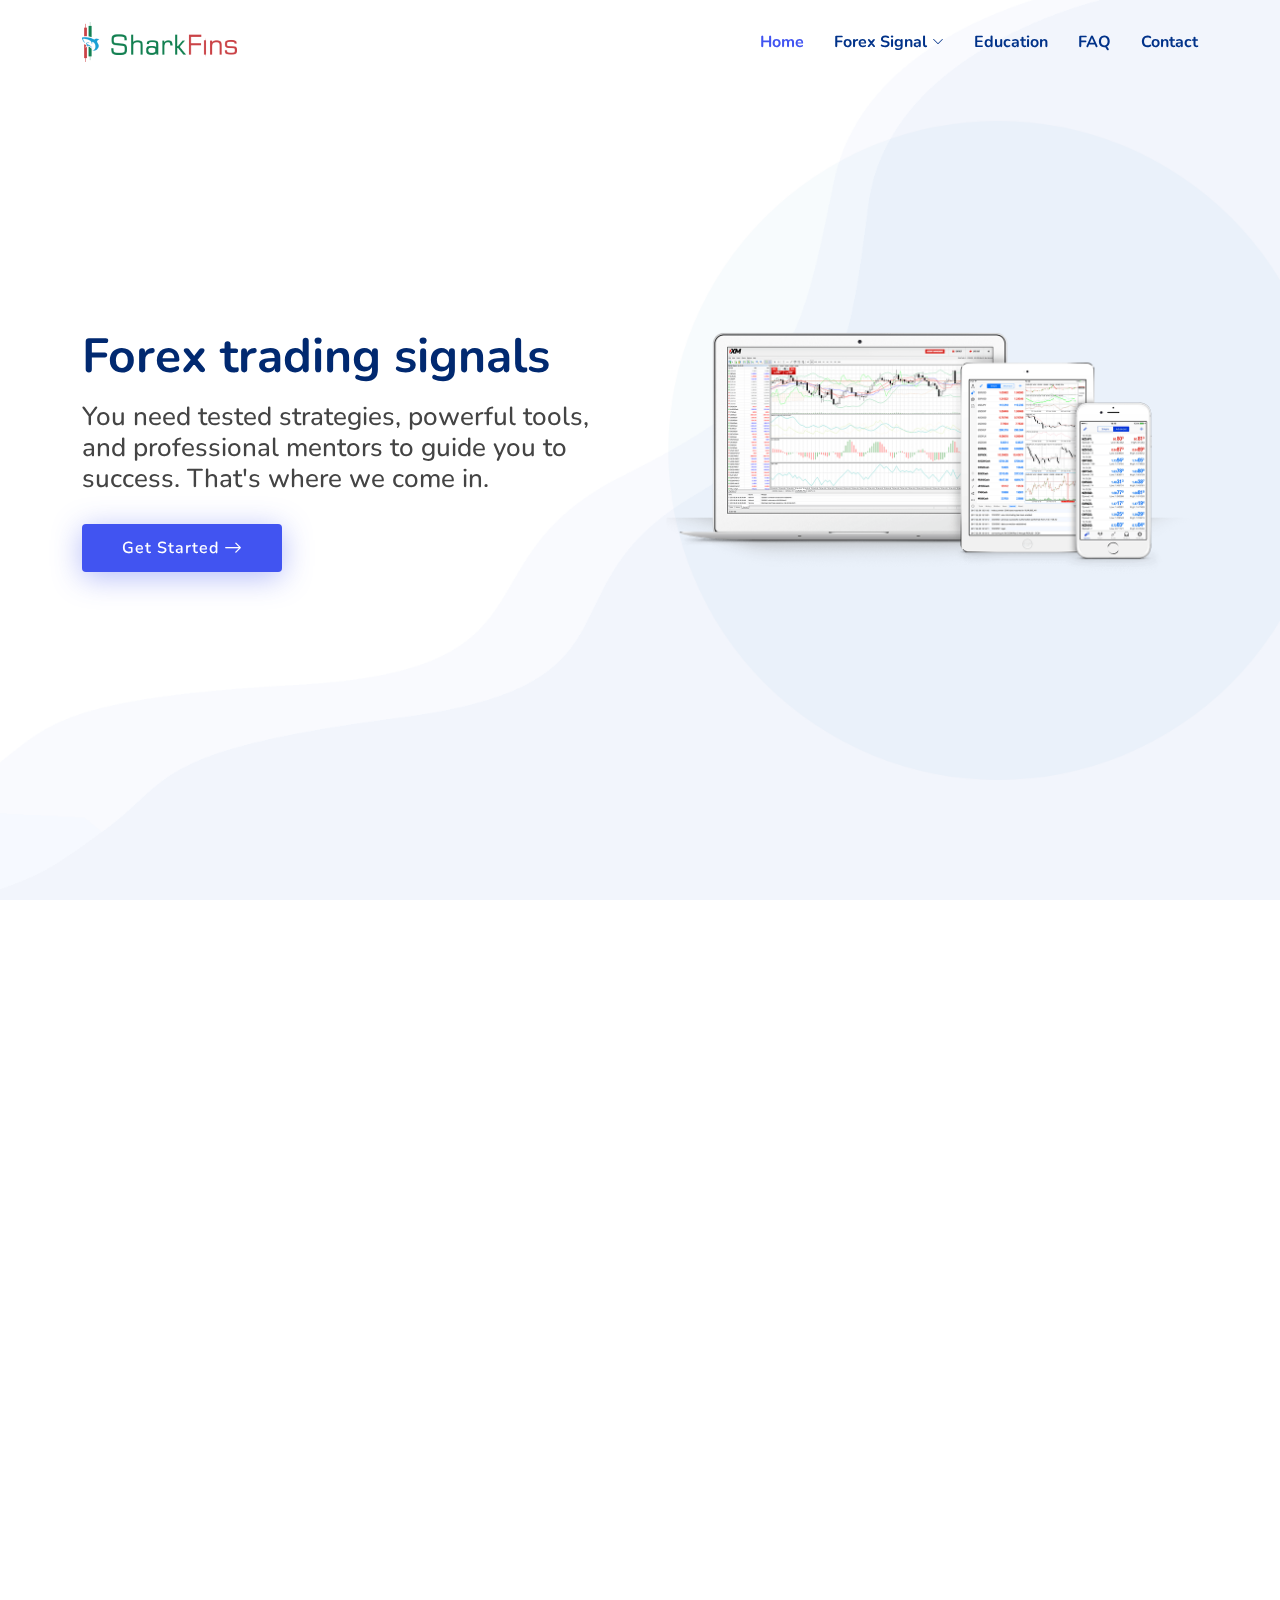
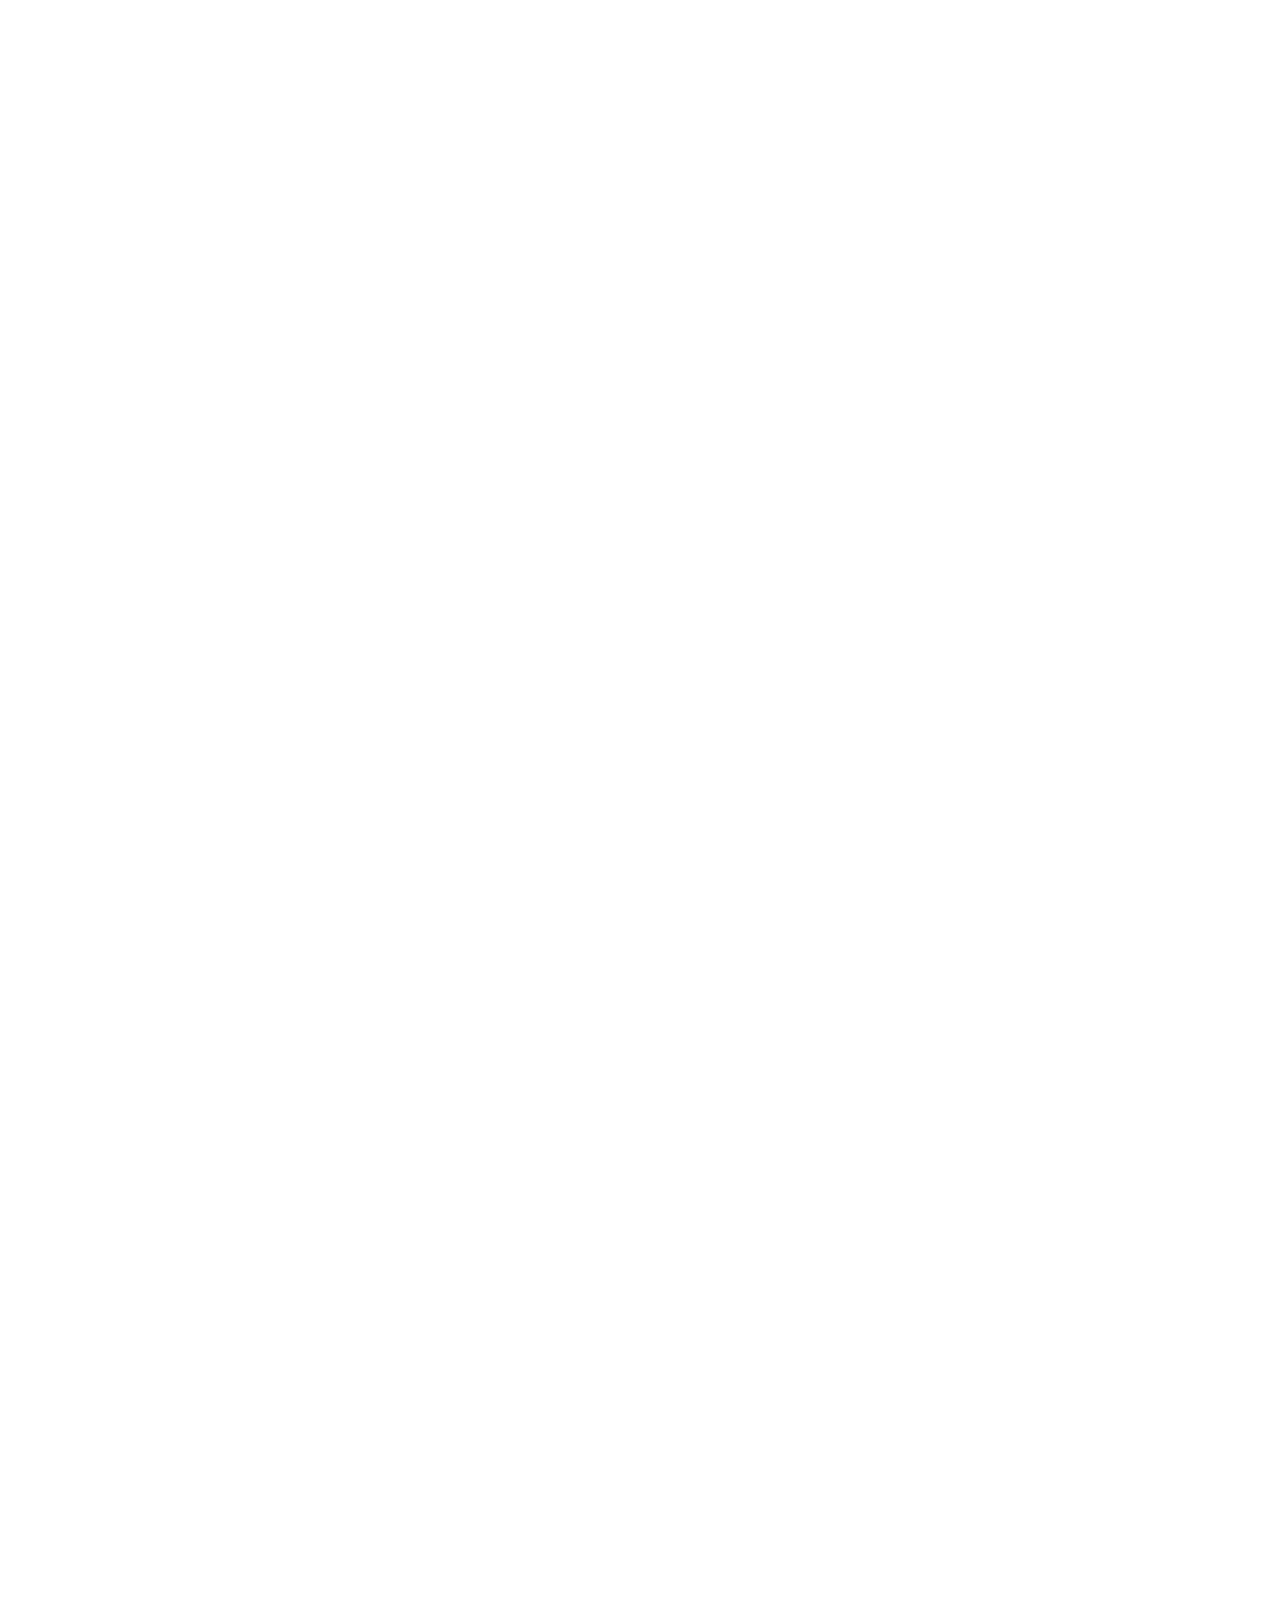
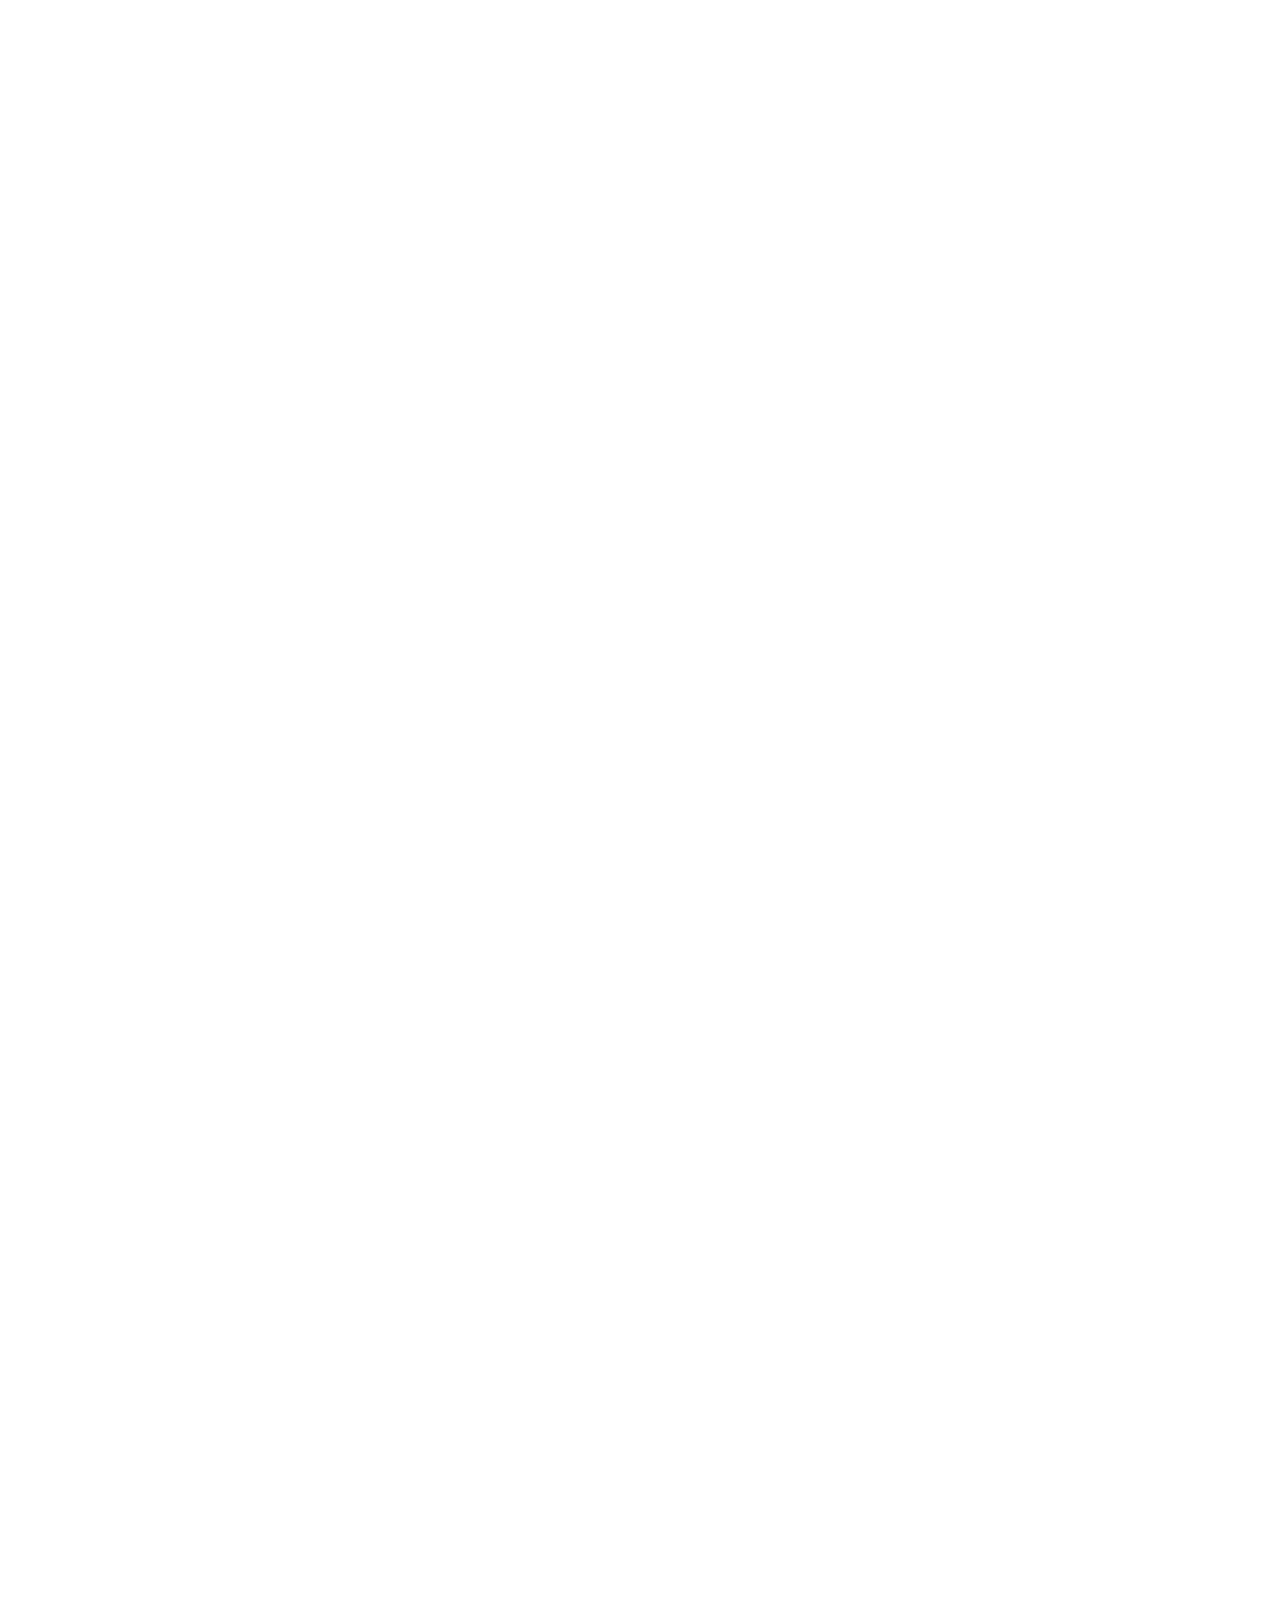
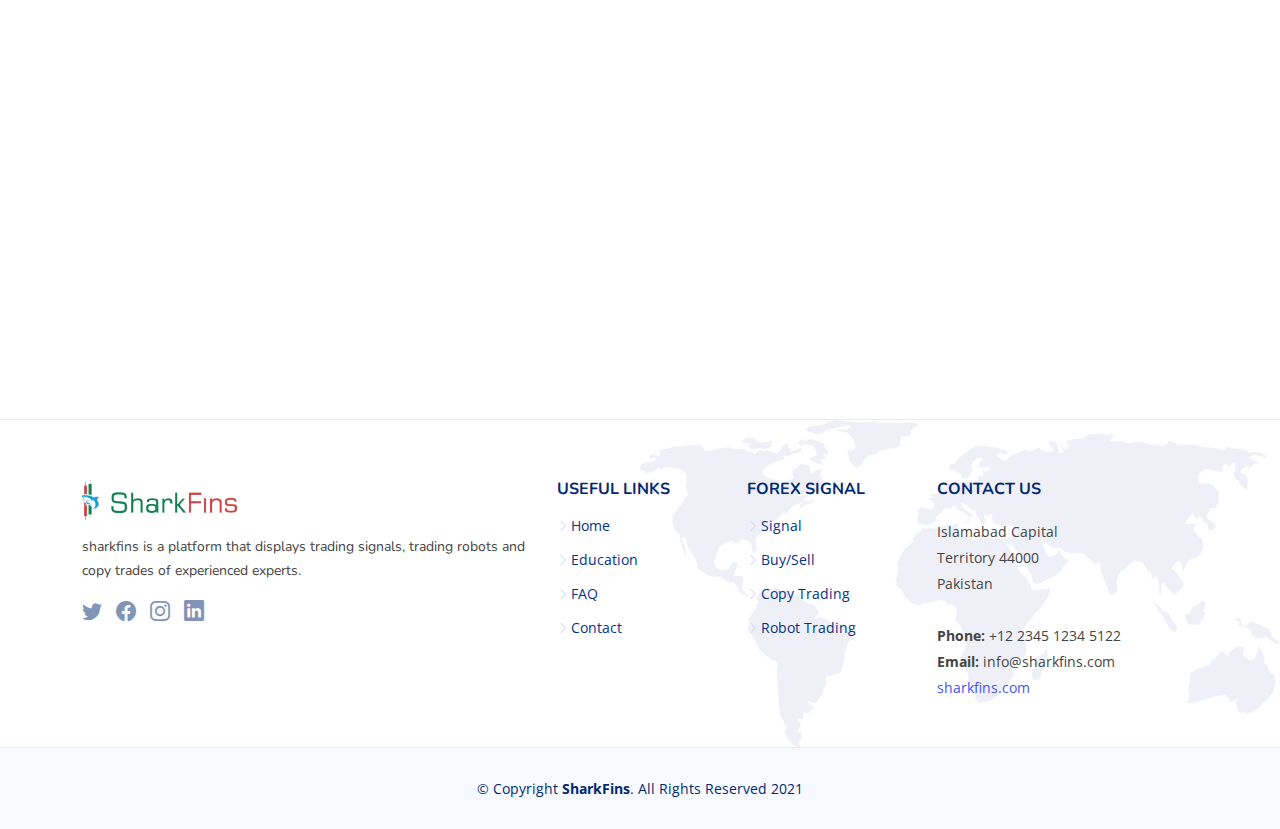
<file: index.html>
<!DOCTYPE html>
<html lang="en">

<head>
    <meta charset="utf-8">
    <meta content="width=device-width, initial-scale=1.0" name="viewport">

    <title>SharkFins</title>
    <meta content="#" name="description">

    <meta content="#" name="keywords">

    <!-- Favicons -->
    <link href="assets/img/favicon.png" rel="icon">
    <link href="assets/img/apple-touch-icon.png" rel="apple-touch-icon">

    <!-- Google Fonts -->
    <link href="https://fonts.googleapis.com/css?family=Open+Sans:300,300i,400,400i,600,600i,700,700i|Nunito:300,300i,400,400i,600,600i,700,700i|Poppins:300,300i,400,400i,500,500i,600,600i,700,700i" rel="stylesheet">

    <!-- Vendor CSS Files -->
    <link href="assets/vendor/bootstrap/css/bootstrap.min.css" rel="stylesheet">
    <link href="assets/vendor/bootstrap-icons/bootstrap-icons.css" rel="stylesheet">
    <link href="assets/vendor/aos/aos.css" rel="stylesheet">
    <link href="assets/vendor/remixicon/remixicon.css" rel="stylesheet">
    <link href="assets/vendor/swiper/swiper-bundle.min.css" rel="stylesheet">
    <link href="assets/vendor/glightbox/css/glightbox.min.css" rel="stylesheet">

    <!--  Main CSS File -->
    <link href="assets/css/style.css" rel="stylesheet">


</head>

<body>

    <!-- ======= Header ======= -->
    <header id="header" class="header fixed-top">
        <div class="container-fluid container-xl d-flex align-items-center justify-content-between">

            <a href="index.html" class="logo d-flex align-items-center">
                <img src="assets/img/logoo.png" alt="">
            </a>

            <nav id="navbar" class="navbar">
                <ul>
                    <li><a class="nav-link scrollto active" href="index.html">Home</a></li>
                    <li class="dropdown"><a href="#"><span>Forex Signal</span> <i class="bi bi-chevron-down"></i></a>
                        <ul>
                            <li><a href="kosong.html">Signal</a></li>
                            <li><a href="kosong.html">Buy/Sell</a></li>
                            <li><a href="kosong.html">Copy Trading</a></li>
                            <li><a href="kosong.html">Robot Trading</a></li>
                        </ul>
                    </li>
                    <li><a href="blog.html">Education</a></li>
                    <li><a href="faq.html">FAQ</a></li>
                    <li><a class="nav-link scrollto" href="contact.html">Contact</a></li>
                </ul>
                <i class="bi bi-list mobile-nav-toggle"></i>
            </nav>
            <!-- .navbar -->

        </div>
    </header>
    <!-- End Header -->

    <!-- ======= Hero Section ======= -->
    <section id="hero" class="hero d-flex align-items-center">

        <div class="container">
            <div class="row">
                <div class="col-lg-6 d-flex flex-column justify-content-center">
                    <h1 data-aos="fade-up">Forex trading signals</h1>
                    <h2 data-aos="fade-up" data-aos-delay="400">You need tested strategies, powerful tools, and professional mentors to guide you to success. That's where we come in.</h2>
                    <div data-aos="fade-up" data-aos-delay="600">
                        <div class="text-center text-lg-start">
                            <a href="#about" class="btn-get-started scrollto d-inline-flex align-items-center justify-content-center align-self-center">
                                <span>Get Started</span>
                                <i class="bi bi-arrow-right"></i>
                            </a>
                        </div>
                    </div>
                </div>
                <div class="col-lg-6 hero-img" data-aos="zoom-out" data-aos-delay="200">
                    <img src="assets/img/hero.png" class="img-fluid" alt="">
                </div>
            </div>
        </div>

    </section>
    <!-- End Hero -->

    <main id="main">
        <!-- ======= About Section ======= -->
        <section id="about" class="about">

            <div class="container" data-aos="fade-up">
                <div class="row gx-0">
                    <div class="col-lg-6 d-flex align-items-center" data-aos="zoom-out" data-aos-delay="200">
                        <img src="assets/img/about.png" class="img-fluid" alt="">
                    </div>


                    <div class="col-lg-6 d-flex flex-column justify-content-center" data-aos="fade-up" data-aos-delay="200">
                        <div class="content">
                            <h2>Stop using forex trading signals</h2>
                            <h3>You need tested,That's where we come in.</h3>

                            <p>
                                If you are serious about forex, you need more than just signals. ForexSignals.com is going to give you everything you need to make it as a forex trader. You'll get daily signals from professional mentors Join daily live streams to watch & copy our trades
                                Share your trade ideas and get pro feedback
                            </p>
                            <div class="text-center text-lg-start">
                                <a href="#" class="btn-read-more d-inline-flex align-items-center justify-content-center align-self-center">
                                    <span>Read More</span>
                                    <i class="bi bi-arrow-right"></i>
                                </a>
                            </div>
                        </div>
                    </div>



                </div>
            </div>

        </section>
        <!-- End About Section -->

        <!-- ======= Values Section ======= -->
        <section id="values" class="values">

            <div class="container" data-aos="fade-up">

                <header class="section-header">
                    <h2>A strategy for every type of trading</h2>
                    <p>Pick the best one for you and start trading!</p>
                </header>

                <div class="row">

                    <div class="col-lg-4">
                        <div class="box" data-aos="fade-up" data-aos-delay="200">
                            <img src="assets/img/our/analytics-icon.svg" class="img-fluid" alt="">
                            <h3>Naked Trading Strategy</h3>
                            <p>Powerful forex trading stripped back to basics. Pure price action and key support and resistance levels.</p>
                        </div>
                    </div>

                    <div class="col-lg-4 mt-4 mt-lg-0">
                        <div class="box" data-aos="fade-up" data-aos-delay="400">
                            <img src="assets/img/our/rocket-icon.svg" class="img-fluid" alt="">
                            <h3>FX Propulsion Strategy™</h3>
                            <p>An intra-day trading strategy that uses powerful indicators to identify strong moves in the markets before they happen.</p>
                        </div>
                    </div>

                    <div class="col-lg-4 mt-4 mt-lg-0">
                        <div class="box" data-aos="fade-up" data-aos-delay="600">
                            <img src="assets/img/our/surfing-icon.svg" class="img-fluid" alt="">
                            <h3>Trend Surfing Strategy</h3>
                            <p>A swing trading strategy focused on big home-run trades. We cut the losses quickly and let the wins ride the waves.</p>
                        </div>
                    </div>

                </div>

            </div>

        </section>
        <!-- End Values Section -->



        <!-- ======= Features Section ======= -->
        <section id="features" class="features">

            <div class="container" data-aos="fade-up">

                <header class="section-header">
                    <h2>Your path to consistent success</h2>
                    <p>Our Pro Trading Academy</p>
                </header>

                <div class="row">

                    <div class="col-lg-6">
                        <img src="assets/img/our.jpg" class="img-fluid" alt="" style="width:80%">
                    </div>

                    <div class="col-lg-6 mt-5 mt-lg-0 d-flex">
                        <div class="row align-self-center gy-4">

                            <div class="col-md-6" data-aos="zoom-out" data-aos-delay="200">
                                <div class="feature-box d-flex align-items-center">
                                    <i class="bi bi-check"></i>
                                    <h3>Gain access to our successful forex strategies</h3>
                                </div>
                            </div>

                            <div class="col-md-6" data-aos="zoom-out" data-aos-delay="300">
                                <div class="feature-box d-flex align-items-center">
                                    <i class="bi bi-check"></i>
                                    <h3>Hundreds of educational and engaging lessons</h3>
                                </div>
                            </div>

                            <div class="col-md-6" data-aos="zoom-out" data-aos-delay="400">
                                <div class="feature-box d-flex align-items-center">
                                    <i class="bi bi-check"></i>
                                    <h3>Bite-sized and easy-to-understand videos</h3>
                                </div>
                            </div>

                            <div class="col-md-6" data-aos="zoom-out" data-aos-delay="500">
                                <div class="feature-box d-flex align-items-center">
                                    <i class="bi bi-check"></i>
                                    <h3>Watch us trade the strategies live daily</h3>
                                </div>
                            </div>



                        </div>
                    </div>

                </div>
                <!-- / row -->

                <!-- Feature Tabs -->
                <div class="row feture-tabs" data-aos="fade-up">
                    <div class="col-lg-6">
                        <h3>Never miss a beat (or a trade!)</h3>
                        <!-- Tab Content -->
                        <div class="tab-content">

                            <div class="tab-pane fade show active" id="tab1">
                                <p>You'll catch every new trade idea, you'll never miss a comment and you'll be able to tune into every live stream.</p>
                                <div class="d-flex align-items-center mb-2">
                                    <h4>Download the Forex Signals Trading Room app today.</h4>
                                </div>
                            </div>
                            <!-- End Tab 1 Content -->
                        </div>

                    </div>

                    <div class="col-lg-6">
                        <img src="assets/img/ikon-04.jpg" class="img-fluid" alt="">
                    </div>

                </div>
                <!-- End Feature Tabs -->

                <!-- Feature Icons -->
                <div class="row feature-icons" data-aos="fade-up">
                    <h3>Let our forex trading tools do the hard work for you</h3>

                    <div class="row">

                        <div class="col-xl-4 text-center" data-aos="fade-right" data-aos-delay="100">
                            <img src="assets/img/ikon-03.jpg" class="img-fluid p-4" alt="">
                        </div>

                        <div class="col-xl-8 d-flex content">
                            <div class="row align-self-center gy-4">

                                <div class="col-md-6 icon-box" data-aos="fade-up">
                                    <i class="ri-line-chart-line"></i>
                                    <div>
                                        <h4>Risk Manager EA</h4>
                                        <p>Help protect your account from blowing up with this easy-to-use EA tool.</p>
                                    </div>
                                </div>

                                <div class="col-md-6 icon-box" data-aos="fade-up" data-aos-delay="100">
                                    <i class="ri-stack-line"></i>
                                    <div>
                                        <h4>Momentum Meter</h4>
                                        <p>A tool used by investment banks, allows you to see the strength of currencies.</p>
                                    </div>
                                </div>

                                <div class="col-md-6 icon-box" data-aos="fade-up" data-aos-delay="200">
                                    <i class="ri-brush-4-line"></i>
                                    <div>
                                        <h4>Naked Trading EA</h4>
                                        <p>Never miss a trade again, get custom notifications using this tool.</p>
                                    </div>
                                </div>

                                <div class="col-md-6 icon-box" data-aos="fade-up" data-aos-delay="300">
                                    <i class="ri-magic-line"></i>
                                    <div>
                                        <h4>Our Premium</h4>
                                        <p>proprietary forex tools will take your trading to the next level.</p>
                                    </div>
                                </div>
                            </div>
                        </div>

                    </div>

                </div>
                <!-- End Feature Icons -->

            </div>

        </section>
        <!-- End Features Section -->


        <!-- ======= Testimonials Section ======= -->
        <section id="testimonials" class="testimonials">

            <div class="container" data-aos="fade-up">

                <header class="section-header">
                    <h2>Testimonials</h2>
                    <p>What they are saying about us</p>
                </header>

                <div class="testimonials-slider swiper-container" data-aos="fade-up" data-aos-delay="200">
                    <div class="swiper-wrapper">

                        <div class="swiper-slide">
                            <div class="testimonial-item">
                                <div class="stars">
                                    <i class="bi bi-star-fill"></i><i class="bi bi-star-fill"></i><i class="bi bi-star-fill"></i><i class="bi bi-star-fill"></i><i class="bi bi-star-fill"></i>
                                </div>
                                <p>
                                    Proin iaculis purus consequat sem cure digni ssim donec porttitora entum suscipit rhoncus. Accusantium quam, ultricies eget id, aliquam eget nibh et. Maecen aliquam, risus at semper.
                                </p>
                                <div class="profile mt-auto">
                                    <img src="assets/img/testimonials/testimonials-1.jpg" class="testimonial-img" alt="">
                                    <h3>Saul Goodman</h3>
                                    <h4>Ceo &amp; Founder</h4>
                                </div>
                            </div>
                        </div>
                        <!-- End testimonial item -->

                        <div class="swiper-slide">
                            <div class="testimonial-item">
                                <div class="stars">
                                    <i class="bi bi-star-fill"></i><i class="bi bi-star-fill"></i><i class="bi bi-star-fill"></i><i class="bi bi-star-fill"></i><i class="bi bi-star-fill"></i>
                                </div>
                                <p>
                                    Export tempor illum tamen malis malis eram quae irure esse labore quem cillum quid cillum eram malis quorum velit fore eram velit sunt aliqua noster fugiat irure amet legam anim culpa.
                                </p>
                                <div class="profile mt-auto">
                                    <img src="assets/img/testimonials/testimonials-1.jpg" class="testimonial-img" alt="">
                                    <h3>Sara Wilsson</h3>
                                    <h4>Designer</h4>
                                </div>
                            </div>
                        </div>
                        <!-- End testimonial item -->

                        <div class="swiper-slide">
                            <div class="testimonial-item">
                                <div class="stars">
                                    <i class="bi bi-star-fill"></i><i class="bi bi-star-fill"></i><i class="bi bi-star-fill"></i><i class="bi bi-star-fill"></i><i class="bi bi-star-fill"></i>
                                </div>
                                <p>
                                    Enim nisi quem export duis labore cillum quae magna enim sint quorum nulla quem veniam duis minim tempor labore quem eram duis noster aute amet eram fore quis sint minim.
                                </p>
                                <div class="profile mt-auto">
                                    <img src="assets/img/testimonials/testimonials-1.jpg" class="testimonial-img" alt="">
                                    <h3>Jena Karlis</h3>
                                    <h4>Store Owner</h4>
                                </div>
                            </div>
                        </div>
                        <!-- End testimonial item -->

                        <div class="swiper-slide">
                            <div class="testimonial-item">
                                <div class="stars">
                                    <i class="bi bi-star-fill"></i><i class="bi bi-star-fill"></i><i class="bi bi-star-fill"></i><i class="bi bi-star-fill"></i><i class="bi bi-star-fill"></i>
                                </div>
                                <p>
                                    Fugiat enim eram quae cillum dolore dolor amet nulla culpa multos export minim fugiat minim velit minim dolor enim duis veniam ipsum anim magna sunt elit fore quem dolore labore illum veniam.
                                </p>
                                <div class="profile mt-auto">
                                    <img src="assets/img/testimonials/testimonials-1.jpg" class="testimonial-img" alt="">
                                    <h3>Matt Brandon</h3>
                                    <h4>Freelancer</h4>
                                </div>
                            </div>
                        </div>
                        <!-- End testimonial item -->



                    </div>
                    <div class="swiper-pagination"></div>
                </div>

            </div>

        </section>
        <!-- End Testimonials Section -->



        <!-- ======= Recent Blog Posts Section ======= -->
        <section id="recent-blog-posts" class="recent-blog-posts">
            <div class="container" data-aos="fade-up">
                <header class="section-header">
                    <h2>Blog</h2>
                    <p>Our Blog</p>
                </header>

                <div class="row">
                    <div class="col-lg-4">
                        <div class="post-box">
                            <div class="post-img"><img src="assets/img/blog/blog-1.jpg" class="img-fluid" alt=""></div>
                            <span class="post-date">Tue, September 15</span>
                            <h3 class="post-title">TRADING DEMO VS REAL: WHICH IS BETTER?</h3>
                            <a href="blog-singe.html" class="readmore stretched-link mt-auto"><span>Read More</span><i class="bi bi-arrow-right"></i></a>
                        </div>
                    </div>

                    <div class="col-lg-4">
                        <div class="post-box">
                            <div class="post-img"><img src="assets/img/blog/blog-2.jpg" class="img-fluid" alt=""></div>
                            <span class="post-date">Fri, August 28</span>
                            <h3 class="post-title">Forex Trading Styles – Day Traders, Scalpers and more</h3>
                            <a href="blog-singe.html" class="readmore stretched-link mt-auto"><span>Read More</span><i class="bi bi-arrow-right"></i></a>
                        </div>
                    </div>

                    <div class="col-lg-4">
                        <div class="post-box">
                            <div class="post-img"><img src="assets/img/blog/blog-3.jpg" class="img-fluid" alt=""></div>
                            <span class="post-date">Mon, July 11</span>
                            <h3 class="post-title">30 MetaTrader4 Shortcuts and Tips</h3>
                            <a href="blog-singe.html" class="readmore stretched-link mt-auto"><span>Read More</span><i class="bi bi-arrow-right"></i></a>
                        </div>
                    </div>
                </div>
            </div>
        </section>
        <!-- End Recent Blog Posts Section -->
    </main>
    <!-- End #main -->

    <!-- ======= Footer ======= -->
    <footer id="footer" class="footer">
        <div class="footer-top">
            <div class="container">
                <div class="row gy-4">
                    <div class="col-lg-5 col-md-12 footer-info">
                        <a href="index.html" class="logo d-flex align-items-center">
                            <img src="assets/img/logoo.png" alt="">
                        </a>
                        <p>sharkfins is a platform that displays trading signals, trading robots and copy trades of experienced experts.</p>
                        <div class="social-links mt-3">
                            <a href="#" class="twitter"><i class="bi bi-twitter"></i></a>
                            <a href="#" class="facebook"><i class="bi bi-facebook"></i></a>
                            <a href="#" class="instagram"><i class="bi bi-instagram bx bxl-instagram"></i></a>
                            <a href="#" class="linkedin"><i class="bi bi-linkedin bx bxl-linkedin"></i></a>
                        </div>
                    </div>

                    <div class="col-lg-2 col-6 footer-links">
                        <h4>Useful Links</h4>
                        <ul>
                            <li><i class="bi bi-chevron-right"></i> <a href="index.html">Home</a></li>
                            <li><i class="bi bi-chevron-right"></i> <a href="blog.html">Education</a></li>
                            <li><i class="bi bi-chevron-right"></i> <a href="faq.html">FAQ</a></li>
                            <li><i class="bi bi-chevron-right"></i> <a href="contact.html">Contact</a></li>
                        </ul>
                    </div>

                    <div class="col-lg-2 col-6 footer-links">
                        <h4>Forex Signal</h4>
                        <ul>
                            <li><i class="bi bi-chevron-right"></i> <a href="kosong.html">Signal</a></li>
                            <li><i class="bi bi-chevron-right"></i> <a href="kosong.html">Buy/Sell</a></li>
                            <li><i class="bi bi-chevron-right"></i> <a href="kosong.html">Copy Trading</a></li>
                            <li><i class="bi bi-chevron-right"></i> <a href="kosong.html">Robot Trading</a></li>
                        </ul>
                    </div>

                    <div class="col-lg-3 col-md-12 footer-contact text-center text-md-start">
                        <h4>Contact Us</h4>
                        <p>
                            Islamabad Capital <br> Territory 44000<br> Pakistan <br><br>
                            <strong>Phone:</strong> +12 2345 1234 5122<br>
                            <strong>Email:</strong> info@sharkfins.com<br>
                            <a href="index.html">sharkfins.com</a>
                        </p>
                    </div>
                </div>
            </div>
        </div>

        <div class="container">
            <div class="copyright">
                &copy; Copyright <strong><span>SharkFins</span></strong>. All Rights Reserved 2021
            </div>
        </div>
    </footer>
    <!-- End Footer -->

    <a href="#" class="back-to-top d-flex align-items-center justify-content-center"><i class="bi bi-arrow-up-short"></i></a>

    <!-- Vendor JS Files -->
    <script src="assets/vendor/bootstrap/js/bootstrap.bundle.js"></script>
    <script src="assets/vendor/aos/aos.js"></script>
    <script src="assets/vendor/php-email-form/validate.js"></script>
    <script src="assets/vendor/swiper/swiper-bundle.min.js"></script>
    <script src="assets/vendor/purecounter/purecounter.js"></script>
    <script src="assets/vendor/isotope-layout/isotope.pkgd.min.js"></script>
    <script src="assets/vendor/glightbox/js/glightbox.min.js"></script>

    <!-- Main JS File -->
    <script src="assets/js/main.js"></script>

</body>

</html>
</file>
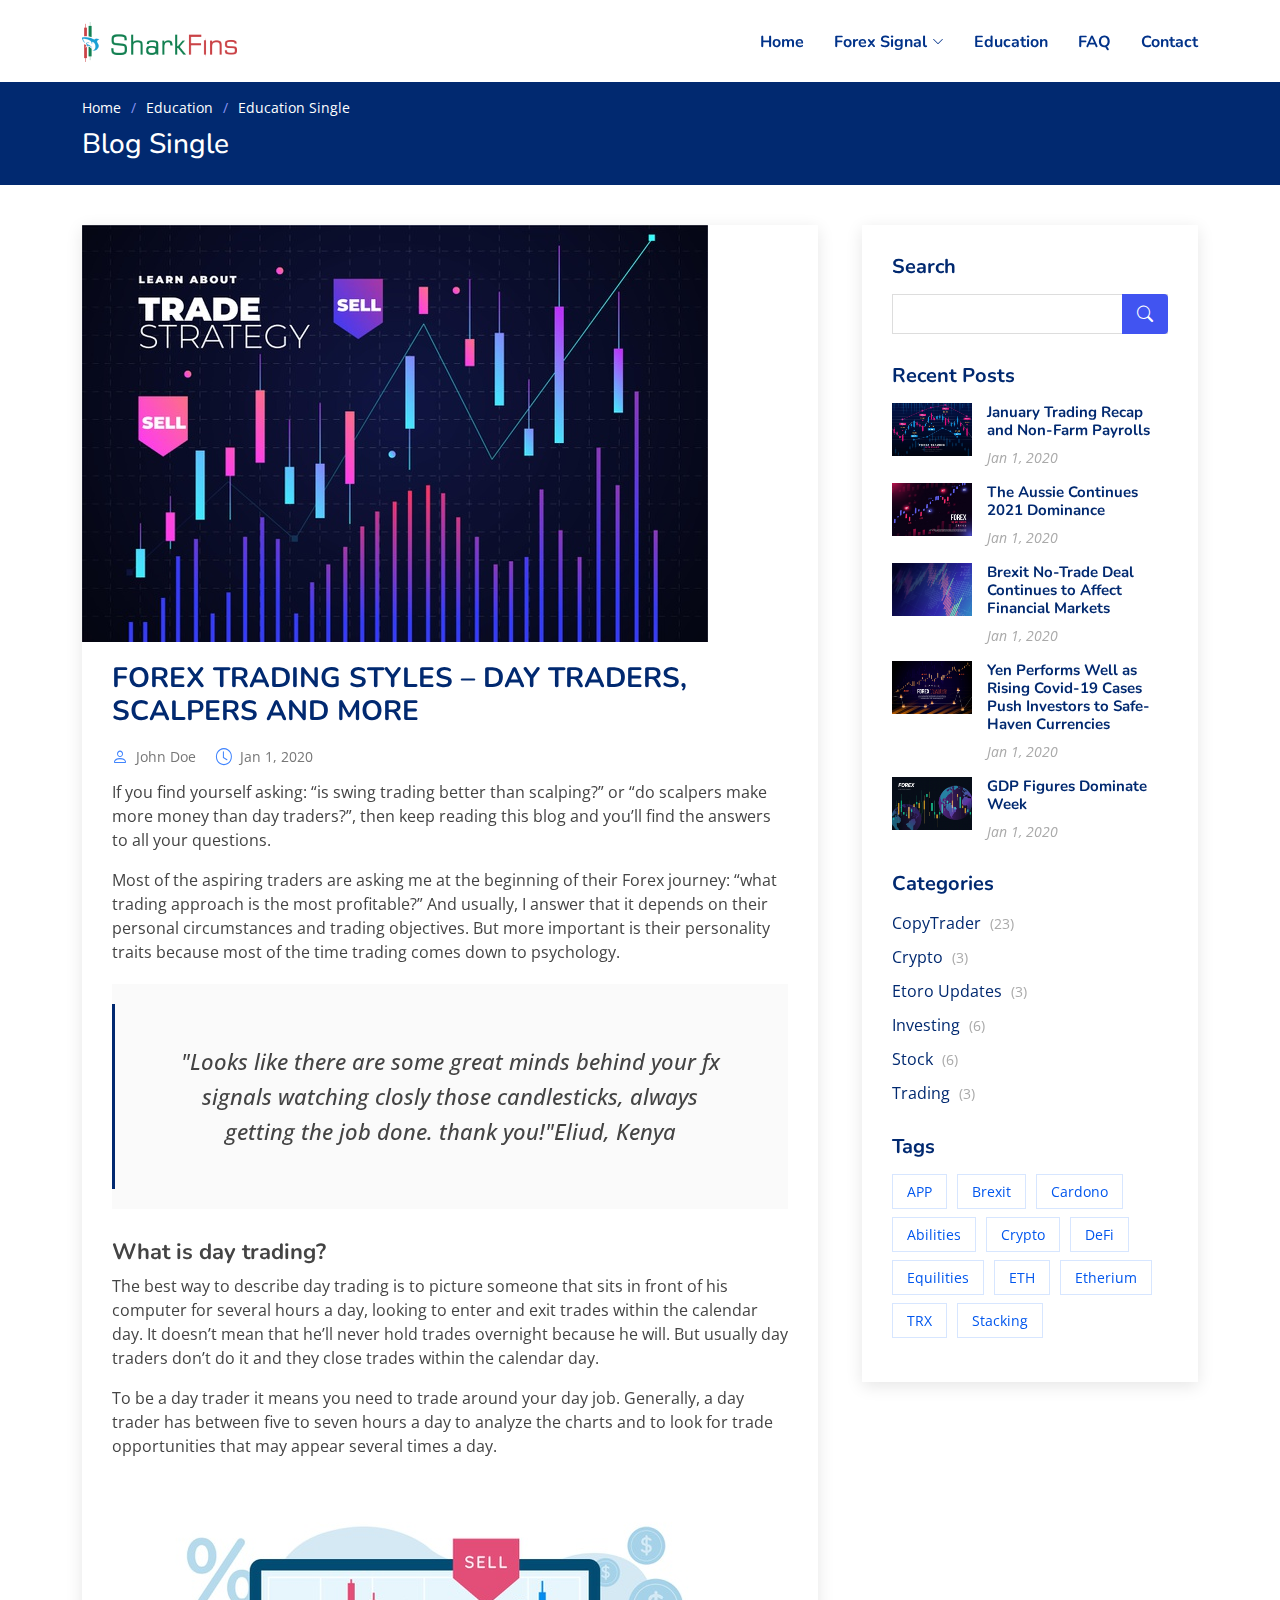
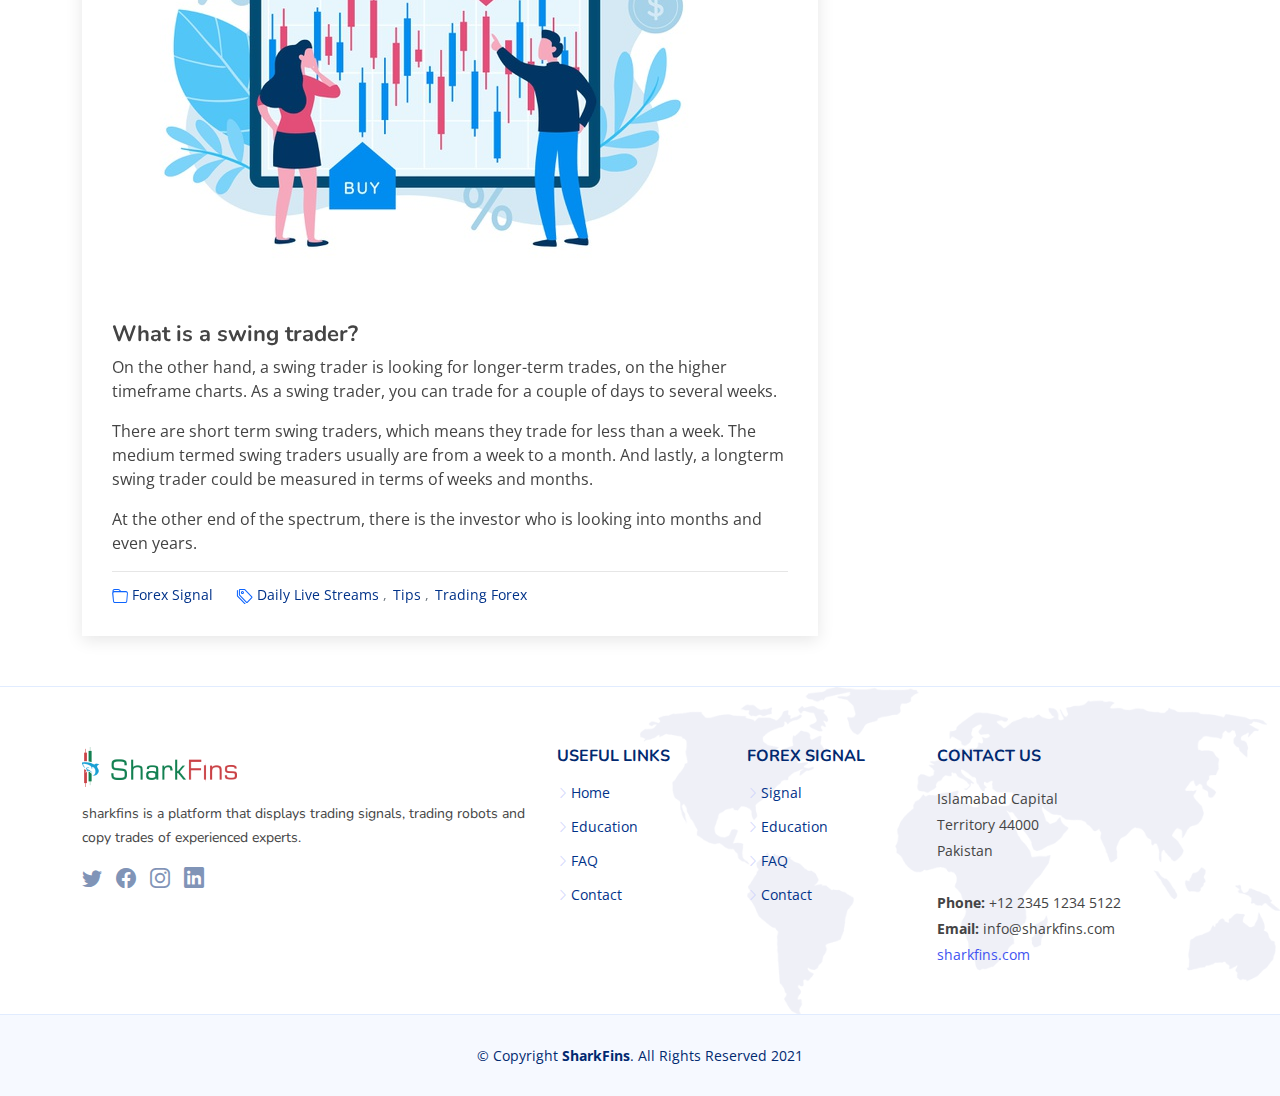
<file: blog-single.html>
<!DOCTYPE html>
<html lang="en">

<head>
    <meta charset="utf-8">
    <meta content="width=device-width, initial-scale=1.0" name="viewport">

    <title>Education-SharkFins</title>
    <meta content="" name="description">
    <meta content="" name="keywords">

    <!-- Favicons -->
    <link href="assets/img/favicon.png" rel="icon">
    <link href="assets/img/apple-touch-icon.png" rel="apple-touch-icon">

    <!-- Google Fonts -->
    <link href="https://fonts.googleapis.com/css?family=Open+Sans:300,300i,400,400i,600,600i,700,700i|Nunito:300,300i,400,400i,600,600i,700,700i|Poppins:300,300i,400,400i,500,500i,600,600i,700,700i" rel="stylesheet">

    <!-- Vendor CSS Files -->
    <link href="assets/vendor/bootstrap/css/bootstrap.min.css" rel="stylesheet">
    <link href="assets/vendor/bootstrap-icons/bootstrap-icons.css" rel="stylesheet">
    <link href="assets/vendor/aos/aos.css" rel="stylesheet">
    <link href="assets/vendor/remixicon/remixicon.css" rel="stylesheet">
    <link href="assets/vendor/swiper/swiper-bundle.min.css" rel="stylesheet">
    <link href="assets/vendor/glightbox/css/glightbox.min.css" rel="stylesheet">

    <!-- Template Main CSS File -->
    <link href="assets/css/style.css" rel="stylesheet">

</head>

<body>

    <!-- ======= Header ======= -->
    <header id="header" class="header fixed-top">
        <div class="container-fluid container-xl d-flex align-items-center justify-content-between">

            <a href="index.html" class="logo d-flex align-items-center">
                <img src="assets/img/logoo.png" alt="">
            </a>

            <nav id="navbar" class="navbar">
                <ul>
                    <li><a class="nav-link scrollto " href="index.html">Home</a></li>
                    <li class="dropdown"><a href="#"><span>Forex Signal</span> <i class="bi bi-chevron-down"></i></a>
                        <ul>
                            <li><a href="kosong.html">Signal</a></li>
                            <li><a href="kosong.html">Buy/Sell</a></li>
                            <li><a href="kosong.html">Copy Trading</a></li>
                            <li><a href="kosong.html">Robot Trading</a></li>
                        </ul>
                    </li>
                    <li><a href="blog.html">Education</a></li>
                    <li><a href="faq.html">FAQ</a></li>
                    <li><a class="nav-link scrollto" href="contact.html">Contact</a></li>
                </ul>
                <i class="bi bi-list mobile-nav-toggle"></i>
            </nav>
            <!-- .navbar -->

        </div>
    </header>
    <!-- End Header -->

    <main id="main">

        <!-- ======= Breadcrumbs ======= -->
        <section class="breadcrumbs">
            <div class="container">

                <ol>
                    <li><a href="index.html">Home</a></li>
                    <li><a href="blog.html">Education</a></li>
                    <li>Education Single</li>
                </ol>
                <h2>Blog Single</h2>

            </div>
        </section>
        <!-- End Breadcrumbs -->

        <!-- ======= Blog Single Section ======= -->
        <section id="blog" class="blog">
            <div class="container" data-aos="fade-up">

                <div class="row">

                    <div class="col-lg-8 entries">

                        <article class="entry entry-single">

                            <div class="entry-img">
                                <img src="assets/img/blog/blog-1.jpg" alt="" class="img-fluid">
                            </div>

                            <h2 class="entry-title">
                                <a href="blog-single.html">FOREX TRADING STYLES – DAY TRADERS, SCALPERS AND MORE</a>
                            </h2>

                            <div class="entry-meta">
                                <ul>
                                    <li class="d-flex align-items-center"><i class="bi bi-person"></i> <a href="blog-single.html">John Doe</a></li>
                                    <li class="d-flex align-items-center"><i class="bi bi-clock"></i> <a href="blog-single.html"><time datetime="2020-01-01">Jan 1, 2020</time></a></li>
                                </ul>
                            </div>

                            <div class="entry-content">
                                <p>
                                    If you find yourself asking: “is swing trading better than scalping?” or “do scalpers make more money than day traders?”, then keep reading this blog and you’ll find the answers to all your questions.
                                </p>

                                <p>
                                    Most of the aspiring traders are asking me at the beginning of their Forex journey: “what trading approach is the most profitable?” And usually, I answer that it depends on their personal circumstances and trading objectives. But more important is their
                                    personality traits because most of the time trading comes down to psychology.
                                </p>

                                <blockquote>
                                    <p>
                                        "Looks like there are some great minds behind your fx signals watching closly those candlesticks, always getting the job done. thank you!"Eliud, Kenya
                                    </p>
                                </blockquote>

                                <h3>What is day trading?</h3>
                                <p>
                                    The best way to describe day trading is to picture someone that sits in front of his computer for several hours a day, looking to enter and exit trades within the calendar day. It doesn’t mean that he’ll never hold trades overnight because he will. But
                                    usually day traders don’t do it and they close trades within the calendar day.
                                </p>

                                <p>
                                    To be a day trader it means you need to trade around your day job. Generally, a day trader has between five to seven hours a day to analyze the charts and to look for trade opportunities that may appear several times a day.
                                </p>

                                <img src="assets/img/blog/blog-inside-post.jpg" class="img-fluid" alt="">

                                <h3>What is a swing trader?</h3>
                                <p>
                                    On the other hand, a swing trader is looking for longer-term trades, on the higher timeframe charts. As a swing trader, you can trade for a couple of days to several weeks.
                                </p>
                                <p>
                                    There are short term swing traders, which means they trade for less than a week. The medium termed swing traders usually are from a week to a month. And lastly, a longterm swing trader could be measured in terms of weeks and months.
                                </p>

                                <p>
                                    At the other end of the spectrum, there is the investor who is looking into months and even years.
                                </p>

                            </div>

                            <div class="entry-footer">
                                <i class="bi bi-folder"></i>
                                <ul class="cats">
                                    <li><a href="#">Forex Signal</a></li>
                                </ul>

                                <i class="bi bi-tags"></i>
                                <ul class="tags">
                                    <li><a href="#">Daily Live Streams</a></li>
                                    <li><a href="#">Tips</a></li>
                                    <li><a href="#">Trading Forex</a></li>
                                </ul>
                            </div>

                        </article>
                        <!-- End blog entry -->

                    </div>
                    <!-- End blog entries list -->

                    <div class="col-lg-4">

                        <div class="sidebar">

                            <h3 class="sidebar-title">Search</h3>
                            <div class="sidebar-item search-form">
                                <form action="">
                                    <input type="text">
                                    <button type="submit"><i class="bi bi-search"></i></button>
                                </form>
                            </div>
                            <!-- End sidebar search formn-->



                            <h3 class="sidebar-title">Recent Posts</h3>
                            <div class="sidebar-item recent-posts">
                                <div class="post-item clearfix">
                                    <img src="assets/img/blog/blog-recent-1.jpg" alt="">
                                    <h4><a href="blog-single.html">January Trading Recap and Non-Farm Payrolls</a></h4>
                                    <time datetime="2020-01-01">Jan 1, 2020</time>
                                </div>

                                <div class="post-item clearfix">
                                    <img src="assets/img/blog/blog-recent-2.jpg" alt="">
                                    <h4><a href="blog-single.html">The Aussie Continues 2021 Dominance</a></h4>
                                    <time datetime="2020-01-01">Jan 1, 2020</time>
                                </div>

                                <div class="post-item clearfix">
                                    <img src="assets/img/blog/blog-recent-3.jpg" alt="">
                                    <h4><a href="blog-single.html">Brexit No-Trade Deal Continues to Affect Financial Markets</a></h4>
                                    <time datetime="2020-01-01">Jan 1, 2020</time>
                                </div>

                                <div class="post-item clearfix">
                                    <img src="assets/img/blog/blog-recent-4.jpg" alt="">
                                    <h4><a href="blog-single.html">Yen Performs Well as Rising Covid-19 Cases Push Investors to Safe-Haven Currencies</a></h4>
                                    <time datetime="2020-01-01">Jan 1, 2020</time>
                                </div>

                                <div class="post-item clearfix">
                                    <img src="assets/img/blog/blog-recent-5.jpg" alt="">
                                    <h4><a href="blog-single.html">GDP Figures Dominate Week</a></h4>
                                    <time datetime="2020-01-01">Jan 1, 2020</time>
                                </div>

                            </div>
                            <!-- End sidebar recent posts-->

                            <h3 class="sidebar-title">Categories</h3>
                            <div class="sidebar-item categories">
                                <ul>
                                    <li><a href="#">CopyTrader <span>(23)</span></a></li>
                                    <li><a href="#">Crypto <span>(3)</span></a></li>
                                    <li><a href="#">Etoro Updates <span>(3)</span></a></li>
                                    <li><a href="#">Investing <span>(6)</span></a></li>
                                    <li><a href="#">Stock <span>(6)</span></a></li>
                                    <li><a href="#">Trading <span>(3)</span></a></li>
                                </ul>
                            </div>
                            <!-- End sidebar categories-->


                            <h3 class="sidebar-title">Tags</h3>
                            <div class="sidebar-item tags">
                                <ul>
                                    <li><a href="#">APP</a></li>
                                    <li><a href="#">Brexit</a></li>
                                    <li><a href="#">Cardono</a></li>
                                    <li><a href="#">Abilities</a></li>
                                    <li><a href="#">Crypto</a></li>
                                    <li><a href="#">DeFi</a></li>
                                    <li><a href="#">Equilities</a></li>
                                    <li><a href="#">ETH</a></li>
                                    <li><a href="#">Etherium</a></li>
                                    <li><a href="#">TRX</a></li>
                                    <li><a href="#">Stacking</a></li>
                                </ul>
                            </div>
                            <!-- End sidebar tags-->

                        </div>
                        <!-- End sidebar -->

                    </div>
                    <!-- End blog sidebar -->

                </div>

            </div>
        </section>
        <!-- End Blog Single Section -->

    </main>
    <!-- End #main -->

    <!-- ======= Footer ======= -->
    <footer id="footer" class="footer">

        <div class="footer-top">
            <div class="container">
                <div class="row gy-4">
                    <div class="col-lg-5 col-md-12 footer-info">
                        <a href="index.html" class="logo d-flex align-items-center">
                            <img src="assets/img/logoo.png" alt="">
                        </a>
                        <p>sharkfins is a platform that displays trading signals, trading robots and copy trades of experienced experts.</p>
                        <div class="social-links mt-3">
                            <a href="#" class="twitter"><i class="bi bi-twitter"></i></a>
                            <a href="#" class="facebook"><i class="bi bi-facebook"></i></a>
                            <a href="#" class="instagram"><i class="bi bi-instagram bx bxl-instagram"></i></a>
                            <a href="#" class="linkedin"><i class="bi bi-linkedin bx bxl-linkedin"></i></a>
                        </div>
                    </div>

                    <div class="col-lg-2 col-6 footer-links">
                        <h4>Useful Links</h4>
                        <ul>
                            <li><i class="bi bi-chevron-right"></i> <a href="index.html">Home</a></li>
                            <li><i class="bi bi-chevron-right"></i> <a href="blog.html">Education</a></li>
                            <li><i class="bi bi-chevron-right"></i> <a href="faq.html">FAQ</a></li>
                            <li><i class="bi bi-chevron-right"></i> <a href="contact.html">Contact</a></li>
                        </ul>
                    </div>

                    <div class="col-lg-2 col-6 footer-links">
                        <h4>Forex Signal</h4>
                        <ul>
                            <li><i class="bi bi-chevron-right"></i> <a href="kosong.html">Signal</a></li>
                            <li><i class="bi bi-chevron-right"></i> <a href="kosong.html">Education</a></li>
                            <li><i class="bi bi-chevron-right"></i> <a href="kosong.html">FAQ</a></li>
                            <li><i class="bi bi-chevron-right"></i> <a href="kosong.html">Contact</a></li>
                        </ul>
                    </div>

                    <div class="col-lg-3 col-md-12 footer-contact text-center text-md-start">
                        <h4>Contact Us</h4>
                        <p>
                            Islamabad Capital <br> Territory 44000<br> Pakistan <br><br>
                            <strong>Phone:</strong> +12 2345 1234 5122<br>
                            <strong>Email:</strong> info@sharkfins.com<br>
                            <a href="index.html">sharkfins.com</a>
                        </p>

                    </div>

                </div>
            </div>
        </div>

        <div class="container">
            <div class="copyright">
                &copy; Copyright <strong><span>SharkFins</span></strong>. All Rights Reserved 2021
            </div>
        </div>
    </footer>
    <!-- End Footer -->

    <a href="#" class="back-to-top d-flex align-items-center justify-content-center"><i class="bi bi-arrow-up-short"></i></a>

    <!-- Vendor JS Files -->
    <script src="assets/vendor/bootstrap/js/bootstrap.bundle.js"></script>
    <script src="assets/vendor/aos/aos.js"></script>
    <script src="assets/vendor/php-email-form/validate.js"></script>
    <script src="assets/vendor/swiper/swiper-bundle.min.js"></script>
    <script src="assets/vendor/purecounter/purecounter.js"></script>
    <script src="assets/vendor/isotope-layout/isotope.pkgd.min.js"></script>
    <script src="assets/vendor/glightbox/js/glightbox.min.js"></script>

    <!-- Template Main JS File -->
    <script src="assets/js/main.js"></script>

</body>

</html>
</file>
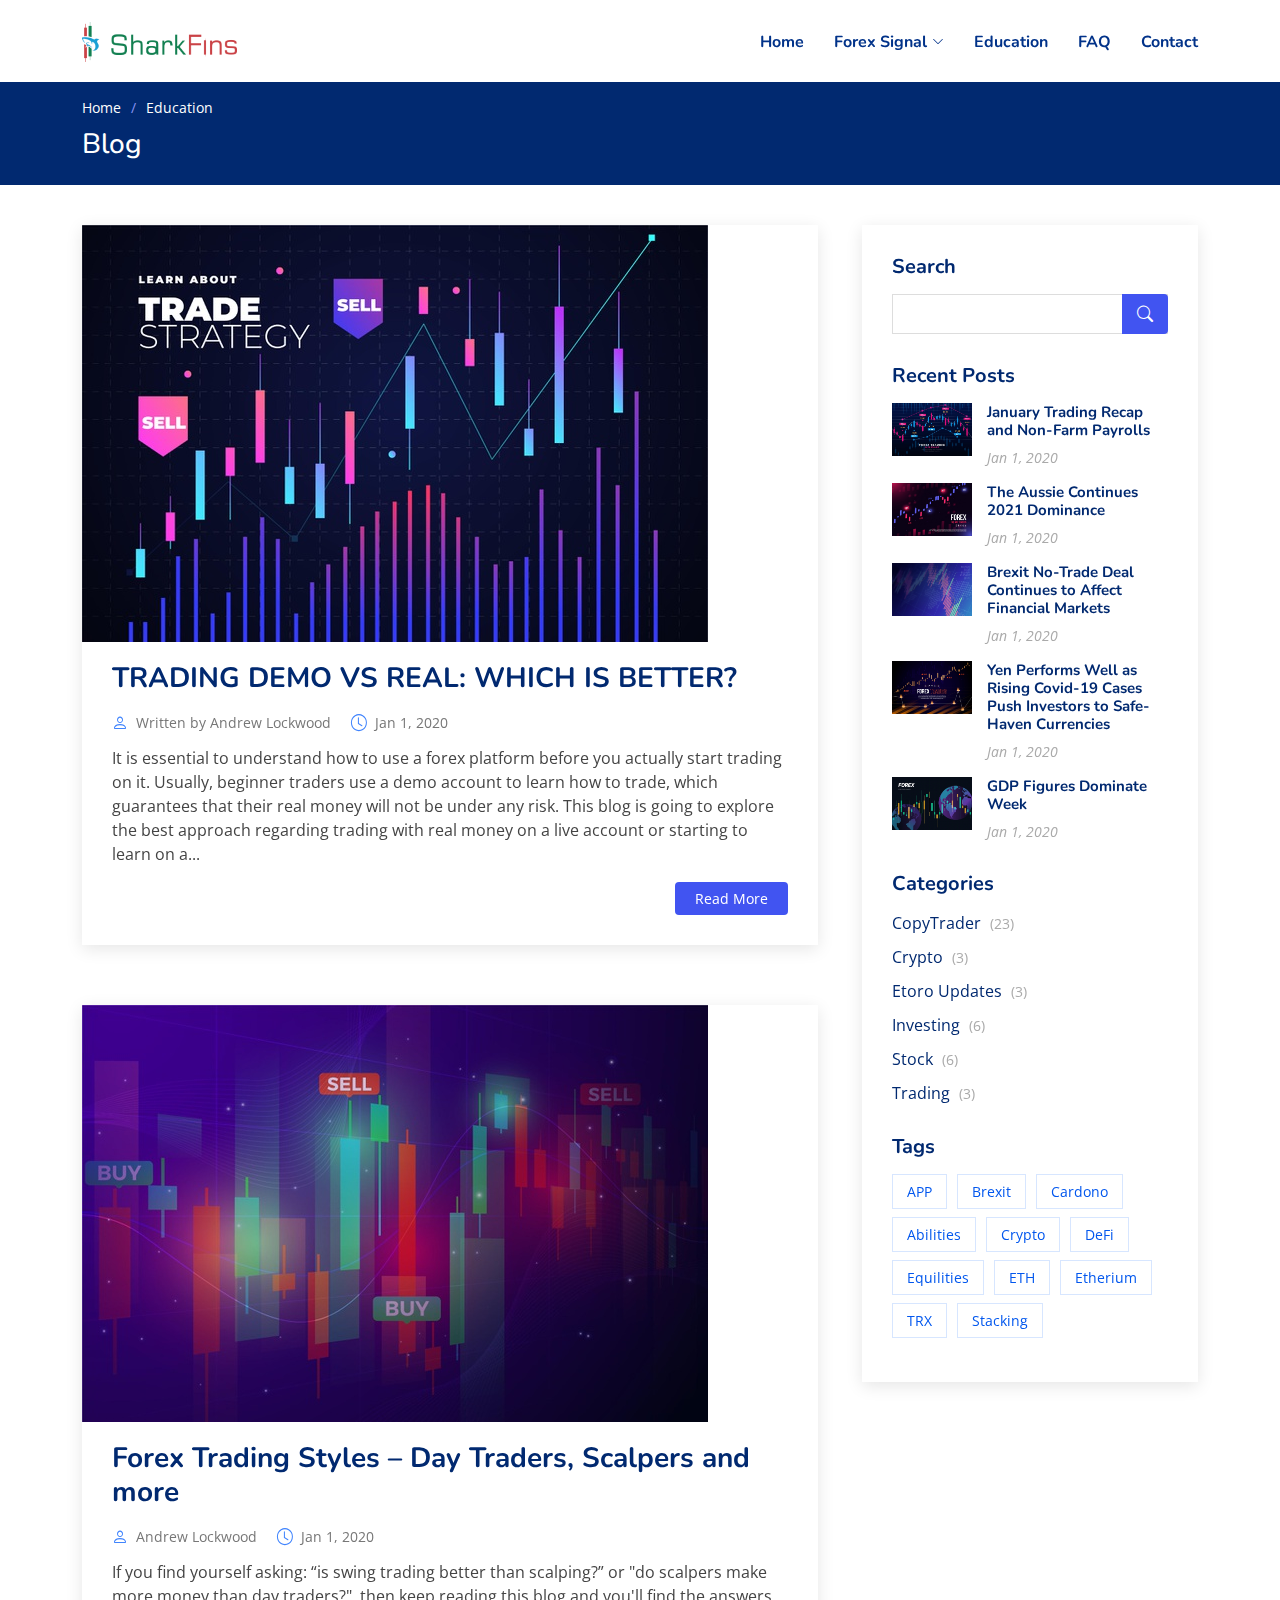
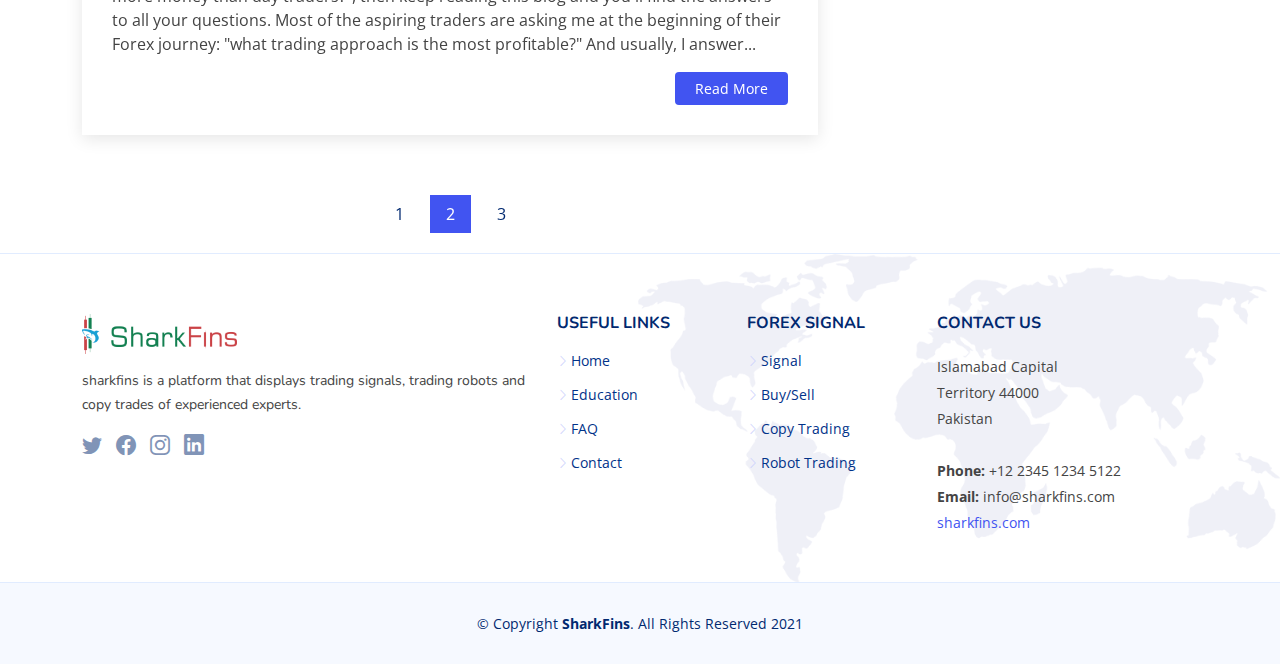
<file: blog.html>
<!DOCTYPE html>
<html lang="en">

<head>
    <meta charset="utf-8">
    <meta content="width=device-width, initial-scale=1.0" name="viewport">

    <title>Education-Sharkfins</title>
    <meta content="" name="description">
    <meta content="" name="keywords">

    <!-- Favicons -->
    <link href="assets/img/favicon.png" rel="icon">
    <link href="assets/img/apple-touch-icon.png" rel="apple-touch-icon">

    <!-- Google Fonts -->
    <link href="https://fonts.googleapis.com/css?family=Open+Sans:300,300i,400,400i,600,600i,700,700i|Nunito:300,300i,400,400i,600,600i,700,700i|Poppins:300,300i,400,400i,500,500i,600,600i,700,700i" rel="stylesheet">

    <!-- Vendor CSS Files -->
    <link href="assets/vendor/bootstrap/css/bootstrap.min.css" rel="stylesheet">
    <link href="assets/vendor/bootstrap-icons/bootstrap-icons.css" rel="stylesheet">
    <link href="assets/vendor/aos/aos.css" rel="stylesheet">
    <link href="assets/vendor/remixicon/remixicon.css" rel="stylesheet">
    <link href="assets/vendor/swiper/swiper-bundle.min.css" rel="stylesheet">
    <link href="assets/vendor/glightbox/css/glightbox.min.css" rel="stylesheet">

    <!-- Main CSS File -->
    <link href="assets/css/style.css" rel="stylesheet">


</head>

<body>

    <!-- ======= Header ======= -->
    <header id="header" class="header fixed-top">
        <div class="container-fluid container-xl d-flex align-items-center justify-content-between">

            <a href="index.html" class="logo d-flex align-items-center">
                <img src="assets/img/logoo.png" alt="">
            </a>

            <nav id="navbar" class="navbar">
                <ul>
                    <li><a class="nav-link scrollto " href="index.html">Home</a></li>
                    <li class="dropdown"><a href="#"><span>Forex Signal</span> <i class="bi bi-chevron-down"></i></a>
                        <ul>
                            <li><a href="kosong.html">Signal</a></li>
                            <li><a href="kosong.html">Buy/Sell</a></li>
                            <li><a href="kosong.html">Copy Trading</a></li>
                            <li><a href="kosong.html">Robot Trading</a></li>
                        </ul>
                    </li>
                    <li><a href="blog.html">Education</a></li>
                    <li><a href="faq.html">FAQ</a></li>
                    <li><a class="nav-link scrollto" href="contact.html">Contact</a></li>
                </ul>
                <i class="bi bi-list mobile-nav-toggle"></i>
            </nav>
        </div>
    </header>
    <!-- End Header -->

    <main id="main">

        <!-- ======= Breadcrumbs ======= -->
        <section class="breadcrumbs">
            <div class="container">

                <ol>
                    <li><a href="index.html">Home</a></li>
                    <li>Education</li>
                </ol>
                <h2>Blog</h2>

            </div>
        </section>
        <!-- End Breadcrumbs -->

        <!-- ======= Blog Section ======= -->
        <section id="blog" class="blog">
            <div class="container" data-aos="fade-up">

                <div class="row">

                    <div class="col-lg-8 entries">

                        <article class="entry">

                            <div class="entry-img">
                                <img src="assets/img/blog/blog-1.jpg" alt="" class="img-fluid">
                            </div>

                            <h2 class="entry-title">
                                <a href="blog-single.html">TRADING DEMO VS REAL: WHICH IS BETTER?</a>
                            </h2>

                            <div class="entry-meta">
                                <ul>
                                    <li class="d-flex align-items-center"><i class="bi bi-person"></i> <a href="blog-single.html">Written by Andrew Lockwood</a></li>
                                    <li class="d-flex align-items-center"><i class="bi bi-clock"></i> <a href="blog-single.html"><time datetime="2020-01-01">Jan 1, 2020</time></a></li>
                                </ul>
                            </div>

                            <div class="entry-content">
                                <p>
                                    It is essential to understand how to use a forex platform before you actually start trading on it. Usually, beginner traders use a demo account to learn how to trade, which guarantees that their real money will not be under any risk. This blog is going
                                    to explore the best approach regarding trading with real money on a live account or starting to learn on a...
                                </p>
                                <div class="read-more">
                                    <a href="blog-single.html">Read More</a>
                                </div>
                            </div>

                        </article>
                        <!-- End blog entry -->

                        <article class="entry">

                            <div class="entry-img">
                                <img src="assets/img/blog/blog-2.jpg" alt="" class="img-fluid">
                            </div>

                            <h2 class="entry-title">
                                <a href="blog-single.html">Forex Trading Styles – Day Traders, Scalpers and more</a>
                            </h2>

                            <div class="entry-meta">
                                <ul>
                                    <li class="d-flex align-items-center"><i class="bi bi-person"></i> <a href="blog-single.html">Andrew Lockwood</a></li>
                                    <li class="d-flex align-items-center"><i class="bi bi-clock"></i> <a href="blog-single.html"><time datetime="2020-01-01">Jan 1, 2020</time></a></li>
                                </ul>
                            </div>

                            <div class="entry-content">
                                <p>
                                    If you find yourself asking: “is swing trading better than scalping?” or "do scalpers make more money than day traders?", then keep reading this blog and you'll find the answers to all your questions. Most of the aspiring traders are asking me at the
                                    beginning of their Forex journey: "what trading approach is the most profitable?" And usually, I answer...
                                </p>
                                <div class="read-more">
                                    <a href="blog-single.html">Read More</a>
                                </div>
                            </div>

                        </article>
                        <!-- End blog entry -->


                        <div class="blog-pagination">
                            <ul class="justify-content-center">
                                <li><a href="#">1</a></li>
                                <li class="active"><a href="#">2</a></li>
                                <li><a href="#">3</a></li>
                            </ul>
                        </div>

                    </div>
                    <!-- End blog entries list -->

                    <div class="col-lg-4">

                        <div class="sidebar">

                            <h3 class="sidebar-title">Search</h3>
                            <div class="sidebar-item search-form">
                                <form action="">
                                    <input type="text">
                                    <button type="submit"><i class="bi bi-search"></i></button>
                                </form>
                            </div>
                            <!-- End sidebar search formn-->



                            <h3 class="sidebar-title">Recent Posts</h3>
                            <div class="sidebar-item recent-posts">
                                <div class="post-item clearfix">
                                    <img src="assets/img/blog/blog-recent-1.jpg" alt="">
                                    <h4><a href="blog-single.html">January Trading Recap and Non-Farm Payrolls</a></h4>
                                    <time datetime="2020-01-01">Jan 1, 2020</time>
                                </div>

                                <div class="post-item clearfix">
                                    <img src="assets/img/blog/blog-recent-2.jpg" alt="">
                                    <h4><a href="blog-single.html">The Aussie Continues 2021 Dominance</a></h4>
                                    <time datetime="2020-01-01">Jan 1, 2020</time>
                                </div>

                                <div class="post-item clearfix">
                                    <img src="assets/img/blog/blog-recent-3.jpg" alt="">
                                    <h4><a href="blog-single.html">Brexit No-Trade Deal Continues to Affect Financial Markets</a></h4>
                                    <time datetime="2020-01-01">Jan 1, 2020</time>
                                </div>

                                <div class="post-item clearfix">
                                    <img src="assets/img/blog/blog-recent-4.jpg" alt="">
                                    <h4><a href="blog-single.html">Yen Performs Well as Rising Covid-19 Cases Push Investors to Safe-Haven Currencies</a></h4>
                                    <time datetime="2020-01-01">Jan 1, 2020</time>
                                </div>

                                <div class="post-item clearfix">
                                    <img src="assets/img/blog/blog-recent-5.jpg" alt="">
                                    <h4><a href="blog-single.html">GDP Figures Dominate Week</a></h4>
                                    <time datetime="2020-01-01">Jan 1, 2020</time>
                                </div>

                            </div>
                            <!-- End sidebar recent posts-->

                            <h3 class="sidebar-title">Categories</h3>
                            <div class="sidebar-item categories">
                                <ul>
                                    <li><a href="#">CopyTrader <span>(23)</span></a></li>
                                    <li><a href="#">Crypto <span>(3)</span></a></li>
                                    <li><a href="#">Etoro Updates <span>(3)</span></a></li>
                                    <li><a href="#">Investing <span>(6)</span></a></li>
                                    <li><a href="#">Stock <span>(6)</span></a></li>
                                    <li><a href="#">Trading <span>(3)</span></a></li>
                                </ul>
                            </div>
                            <!-- End sidebar categories-->


                            <h3 class="sidebar-title">Tags</h3>
                            <div class="sidebar-item tags">
                                <ul>
                                    <li><a href="#">APP</a></li>
                                    <li><a href="#">Brexit</a></li>
                                    <li><a href="#">Cardono</a></li>
                                    <li><a href="#">Abilities</a></li>
                                    <li><a href="#">Crypto</a></li>
                                    <li><a href="#">DeFi</a></li>
                                    <li><a href="#">Equilities</a></li>
                                    <li><a href="#">ETH</a></li>
                                    <li><a href="#">Etherium</a></li>
                                    <li><a href="#">TRX</a></li>
                                    <li><a href="#">Stacking</a></li>
                                </ul>
                            </div>
                            <!-- End sidebar tags-->

                        </div>
                        <!-- End sidebar -->

                    </div>
                    <!-- End blog sidebar -->

                </div>

            </div>
        </section>
        <!-- End Blog Section -->

    </main>
    <!-- End #main -->

    <!-- ======= Footer ======= -->
    <footer id="footer" class="footer">
        <div class="footer-top">
            <div class="container">
                <div class="row gy-4">
                    <div class="col-lg-5 col-md-12 footer-info">
                        <a href="index.html" class="logo d-flex align-items-center">
                            <img src="assets/img/logoo.png" alt="">
                        </a>
                        <p>sharkfins is a platform that displays trading signals, trading robots and copy trades of experienced experts.</p>
                        <div class="social-links mt-3">
                            <a href="#" class="twitter"><i class="bi bi-twitter"></i></a>
                            <a href="#" class="facebook"><i class="bi bi-facebook"></i></a>
                            <a href="#" class="instagram"><i class="bi bi-instagram bx bxl-instagram"></i></a>
                            <a href="#" class="linkedin"><i class="bi bi-linkedin bx bxl-linkedin"></i></a>
                        </div>
                    </div>

                    <div class="col-lg-2 col-6 footer-links">
                        <h4>Useful Links</h4>
                        <ul>
                            <li><i class="bi bi-chevron-right"></i> <a href="index.html">Home</a></li>
                            <li><i class="bi bi-chevron-right"></i> <a href="blog.html">Education</a></li>
                            <li><i class="bi bi-chevron-right"></i> <a href="faq.html">FAQ</a></li>
                            <li><i class="bi bi-chevron-right"></i> <a href="contact.html">Contact</a></li>
                        </ul>
                    </div>

                    <div class="col-lg-2 col-6 footer-links">
                        <h4>Forex Signal</h4>
                        <ul>
                            <li><i class="bi bi-chevron-right"></i> <a href="kosong.html">Signal</a></li>
                            <li><i class="bi bi-chevron-right"></i> <a href="kosong.html">Buy/Sell</a></li>
                            <li><i class="bi bi-chevron-right"></i> <a href="kosong.html">Copy Trading</a></li>
                            <li><i class="bi bi-chevron-right"></i> <a href="kosong.html">Robot Trading</a></li>
                        </ul>
                    </div>

                    <div class="col-lg-3 col-md-12 footer-contact text-center text-md-start">
                        <h4>Contact Us</h4>
                        <p>
                            Islamabad Capital <br> Territory 44000<br> Pakistan <br><br>
                            <strong>Phone:</strong> +12 2345 1234 5122<br>
                            <strong>Email:</strong> info@sharkfins.com<br>
                            <a href="index.html">sharkfins.com</a>
                        </p>
                    </div>
                </div>
            </div>
        </div>

        <div class="container">
            <div class="copyright">
                &copy; Copyright <strong><span>SharkFins</span></strong>. All Rights Reserved 2021
            </div>
        </div>
    </footer>
    <!-- End Footer -->

    <a href="#" class="back-to-top d-flex align-items-center justify-content-center"><i class="bi bi-arrow-up-short"></i></a>

    <!-- Vendor JS Files -->
    <script src="assets/vendor/bootstrap/js/bootstrap.bundle.js"></script>
    <script src="assets/vendor/aos/aos.js"></script>
    <script src="assets/vendor/php-email-form/validate.js"></script>
    <script src="assets/vendor/swiper/swiper-bundle.min.js"></script>
    <script src="assets/vendor/purecounter/purecounter.js"></script>
    <script src="assets/vendor/isotope-layout/isotope.pkgd.min.js"></script>
    <script src="assets/vendor/glightbox/js/glightbox.min.js"></script>

    <!-- Template Main JS File -->
    <script src="assets/js/main.js"></script>

</body>

</html>
</file>
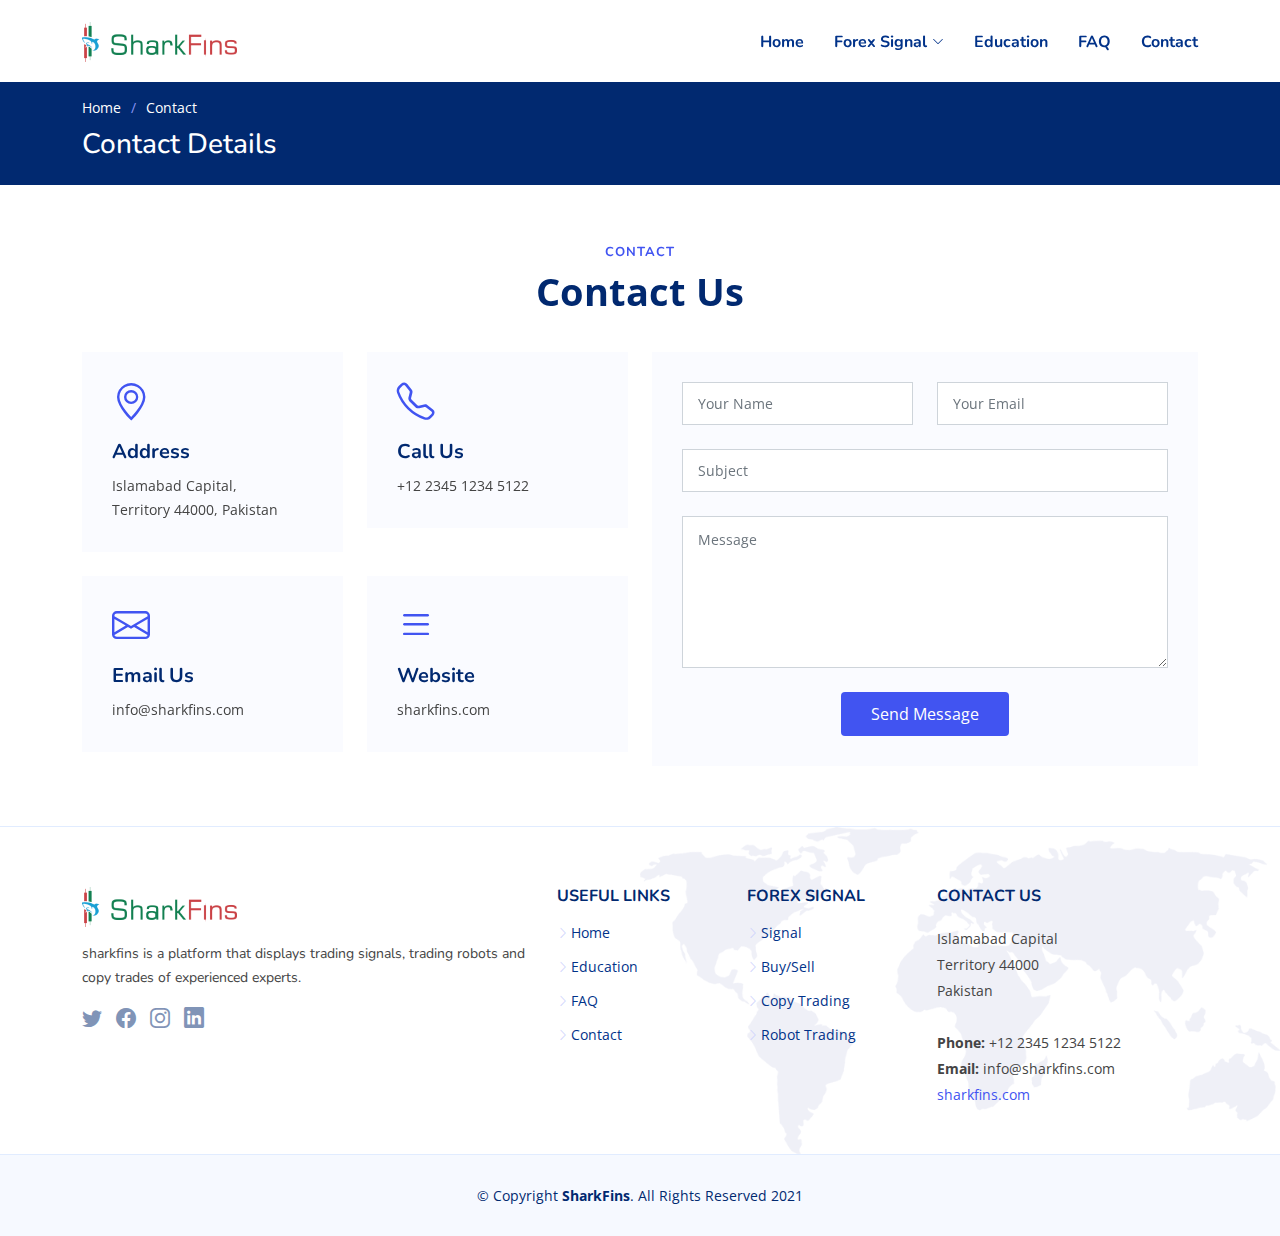
<file: contact.html>
<!DOCTYPE html>
<html lang="en">

<head>
    <meta charset="utf-8">
    <meta content="width=device-width, initial-scale=1.0" name="viewport">

    <title>Contact-SharkFins</title>
    <meta content="" name="description">
    <meta content="" name="keywords">

    <!-- Favicons -->
    <link href="assets/img/favicon.png" rel="icon">
    <link href="assets/img/apple-touch-icon.png" rel="apple-touch-icon">

    <!-- Google Fonts -->
    <link href="https://fonts.googleapis.com/css?family=Open+Sans:300,300i,400,400i,600,600i,700,700i|Nunito:300,300i,400,400i,600,600i,700,700i|Poppins:300,300i,400,400i,500,500i,600,600i,700,700i" rel="stylesheet">

    <!-- Vendor CSS Files -->
    <link href="assets/vendor/bootstrap/css/bootstrap.min.css" rel="stylesheet">
    <link href="assets/vendor/bootstrap-icons/bootstrap-icons.css" rel="stylesheet">
    <link href="assets/vendor/aos/aos.css" rel="stylesheet">
    <link href="assets/vendor/remixicon/remixicon.css" rel="stylesheet">
    <link href="assets/vendor/swiper/swiper-bundle.min.css" rel="stylesheet">
    <link href="assets/vendor/glightbox/css/glightbox.min.css" rel="stylesheet">

    <!-- Main CSS File -->
    <link href="assets/css/style.css" rel="stylesheet">
</head>

<body>

    <!-- ======= Header ======= -->
    <header id="header" class="header fixed-top">
        <div class="container-fluid container-xl d-flex align-items-center justify-content-between">

            <a href="index.html" class="logo d-flex align-items-center">
                <img src="assets/img/logoo.png" alt="">
            </a>

            <nav id="navbar" class="navbar">
                <ul>
                    <li><a class="nav-link scrollto " href="index.html">Home</a></li>
                    <li class="dropdown"><a href="#"><span>Forex Signal</span> <i class="bi bi-chevron-down"></i></a>
                        <ul>
                            <li><a href="kosong.html">Signal</a></li>
                            <li><a href="kosong.html">Buy/Sell</a></li>
                            <li><a href="kosong.html">Copy Trading</a></li>
                            <li><a href="kosong.html">Robot Trading</a></li>
                        </ul>
                    </li>
                    <li><a href="blog.html">Education</a></li>
                    <li><a href="faq.html">FAQ</a></li>
                    <li><a class="nav-link scrollto" href="contact.html">Contact</a></li>
                </ul>
                <i class="bi bi-list mobile-nav-toggle"></i>
            </nav>
        </div>
    </header>
    <!-- End Header -->

    <main id="main">

        <!-- ======= Breadcrumbs ======= -->
        <section class="breadcrumbs">
            <div class="container">

                <ol>
                    <li><a href="index.html">Home</a></li>
                    <li>Contact</li>
                </ol>
                <h2>Contact Details</h2>

            </div>
        </section>
        <!-- End Breadcrumbs -->


        <!-- ======= Contact Section ======= -->
        <section id="contact" class="contact">

            <div class="container" data-aos="fade-up">

                <header class="section-header">
                    <h2>Contact</h2>
                    <p>Contact Us</p>
                </header>

                <div class="row gy-4">

                    <div class="col-lg-6">

                        <div class="row gy-4">
                            <div class="col-md-6">
                                <div class="info-box">
                                    <i class="bi bi-geo-alt"></i>
                                    <h3>Address</h3>
                                    <p>Islamabad Capital,<br>Territory 44000, Pakistan</p>
                                </div>
                            </div>
                            <div class="col-md-6">
                                <div class="info-box">
                                    <i class="bi bi-telephone"></i>
                                    <h3>Call Us</h3>
                                    <p>+12 2345 1234 5122</p>
                                </div>
                            </div>
                            <div class="col-md-6">
                                <div class="info-box">
                                    <i class="bi bi-envelope"></i>
                                    <h3>Email Us</h3>
                                    <p>info@sharkfins.com</p>
                                </div>
                            </div>
                            <div class="col-md-6">
                                <div class="info-box">
                                    <i class="bi bi-list"></i>
                                    <h3>Website</h3>
                                    <p>sharkfins.com</p>
                                </div>
                            </div>
                        </div>

                    </div>

                    <div class="col-lg-6">
                        <form action="forms/contact.php" method="post" class="php-email-form">
                            <div class="row gy-4">

                                <div class="col-md-6">
                                    <input type="text" name="name" class="form-control" placeholder="Your Name" required>
                                </div>

                                <div class="col-md-6 ">
                                    <input type="email" class="form-control" name="email" placeholder="Your Email" required>
                                </div>

                                <div class="col-md-12">
                                    <input type="text" class="form-control" name="subject" placeholder="Subject" required>
                                </div>

                                <div class="col-md-12">
                                    <textarea class="form-control" name="message" rows="6" placeholder="Message" required></textarea>
                                </div>

                                <div class="col-md-12 text-center">
                                    <div class="loading">Loading</div>
                                    <div class="error-message"></div>
                                    <div class="sent-message">Your message has been sent. Thank you!</div>

                                    <button type="submit">Send Message</button>
                                </div>

                            </div>
                        </form>

                    </div>

                </div>

            </div>

        </section>
        <!-- End Contact Section -->


        <!-- ======= Footer ======= -->
        <footer id="footer" class="footer">

            <div class="footer-top">
                <div class="container">
                    <div class="row gy-4">
                        <div class="col-lg-5 col-md-12 footer-info">
                            <a href="index.html" class="logo d-flex align-items-center">
                                <img src="assets/img/logoo.png" alt="">
                            </a>
                            <p>sharkfins is a platform that displays trading signals, trading robots and copy trades of experienced experts.</p>
                            <div class="social-links mt-3">
                                <a href="#" class="twitter"><i class="bi bi-twitter"></i></a>
                                <a href="#" class="facebook"><i class="bi bi-facebook"></i></a>
                                <a href="#" class="instagram"><i class="bi bi-instagram bx bxl-instagram"></i></a>
                                <a href="#" class="linkedin"><i class="bi bi-linkedin bx bxl-linkedin"></i></a>
                            </div>
                        </div>

                        <div class="col-lg-2 col-6 footer-links">
                            <h4>Useful Links</h4>
                            <ul>
                                <li><i class="bi bi-chevron-right"></i> <a href="index.html">Home</a></li>
                                <li><i class="bi bi-chevron-right"></i> <a href="blog.html">Education</a></li>
                                <li><i class="bi bi-chevron-right"></i> <a href="faq.html">FAQ</a></li>
                                <li><i class="bi bi-chevron-right"></i> <a href="contact.html">Contact</a></li>
                            </ul>
                        </div>

                        <div class="col-lg-2 col-6 footer-links">
                            <h4>Forex Signal</h4>
                            <ul>
                                <li><i class="bi bi-chevron-right"></i> <a href="kosong.html">Signal</a></li>
                                <li><i class="bi bi-chevron-right"></i> <a href="kosong.html">Buy/Sell</a></li>
                                <li><i class="bi bi-chevron-right"></i> <a href="kosong.html">Copy Trading</a></li>
                                <li><i class="bi bi-chevron-right"></i> <a href="kosong.html">Robot Trading</a></li>
                            </ul>
                        </div>

                        <div class="col-lg-3 col-md-12 footer-contact text-center text-md-start">
                            <h4>Contact Us</h4>
                            <p>
                                Islamabad Capital <br> Territory 44000<br> Pakistan <br><br>
                                <strong>Phone:</strong> +12 2345 1234 5122<br>
                                <strong>Email:</strong> info@sharkfins.com<br>
                                <a href="index.html">sharkfins.com</a>
                            </p>
                        </div>
                    </div>
                </div>
            </div>

            <div class="container">
                <div class="copyright">
                    &copy; Copyright <strong><span>SharkFins</span></strong>. All Rights Reserved 2021
                </div>
            </div>
        </footer>
        <!-- End Footer -->

        <a href="#" class="back-to-top d-flex align-items-center justify-content-center"><i class="bi bi-arrow-up-short"></i></a>

        <!-- Vendor JS Files -->
        <script src="assets/vendor/bootstrap/js/bootstrap.bundle.js"></script>
        <script src="assets/vendor/aos/aos.js"></script>
        <script src="assets/vendor/php-email-form/validate.js"></script>
        <script src="assets/vendor/swiper/swiper-bundle.min.js"></script>
        <script src="assets/vendor/purecounter/purecounter.js"></script>
        <script src="assets/vendor/isotope-layout/isotope.pkgd.min.js"></script>
        <script src="assets/vendor/glightbox/js/glightbox.min.js"></script>

        <!-- Template Main JS File -->
        <script src="assets/js/main.js"></script>

</body>

</html>
</file>
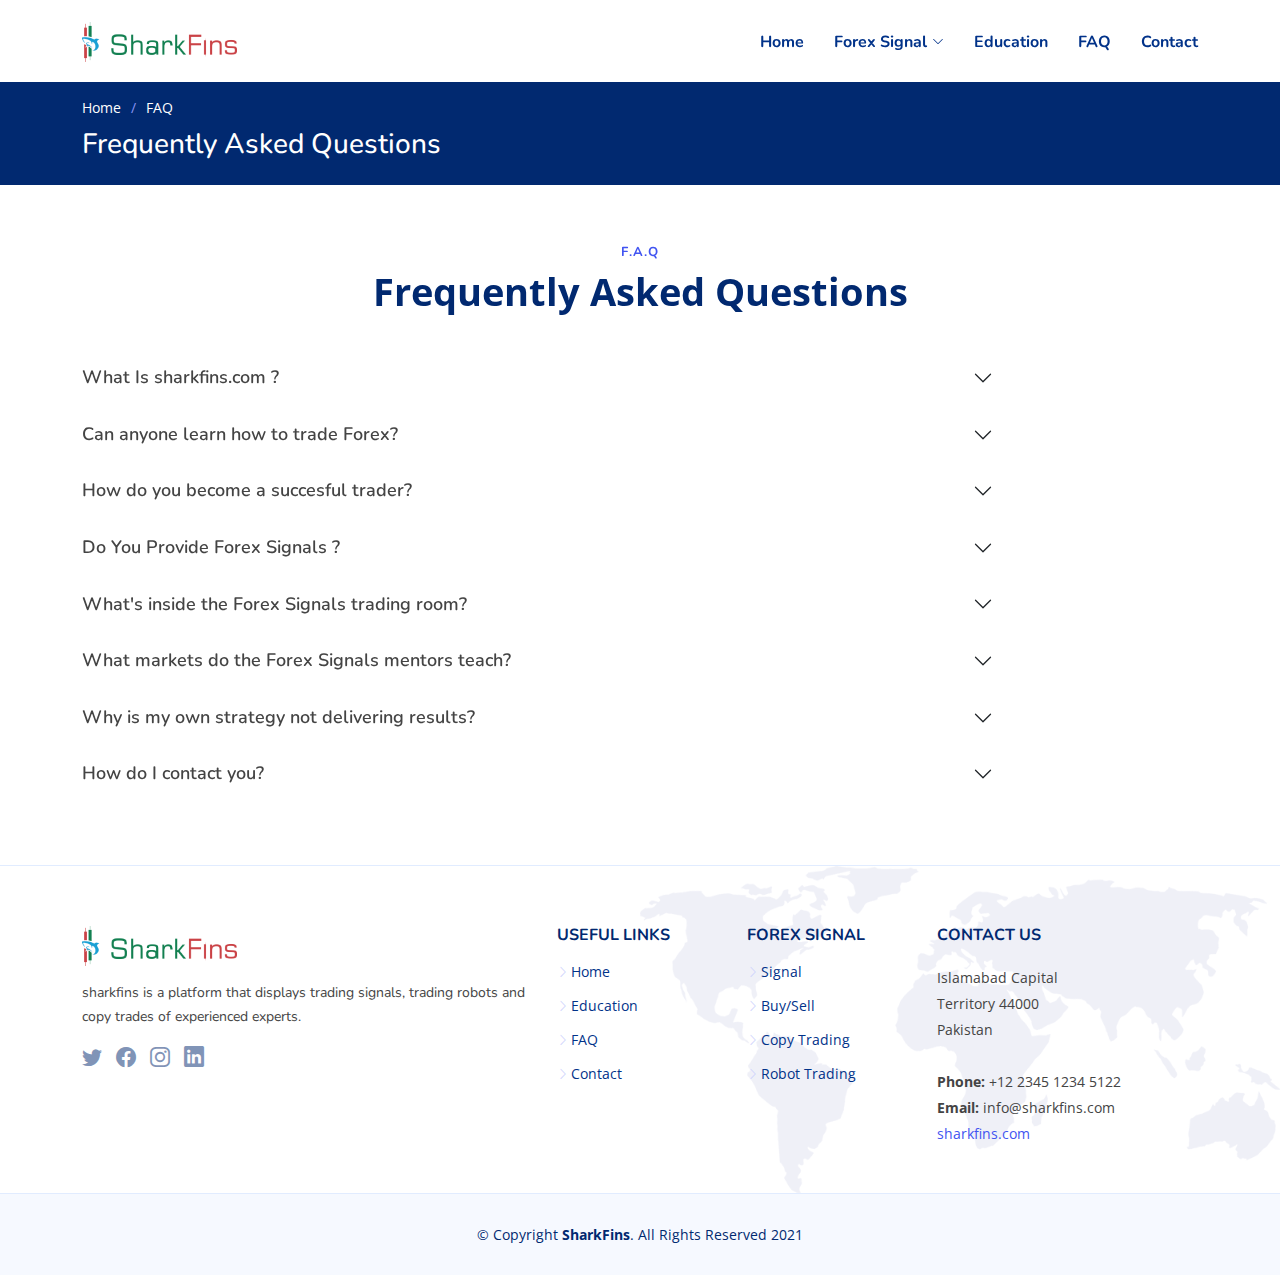
<file: faq.html>
<!DOCTYPE html>
<html lang="en">

<head>
    <meta charset="utf-8">
    <meta content="width=device-width, initial-scale=1.0" name="viewport">

    <title>FAQ-SharkFins</title>
    <meta content="" name="description">
    <meta content="" name="keywords">

    <!-- Favicons -->
    <link href="assets/img/favicon.png" rel="icon">
    <link href="assets/img/apple-touch-icon.png" rel="apple-touch-icon">

    <!-- Google Fonts -->
    <link href="https://fonts.googleapis.com/css?family=Open+Sans:300,300i,400,400i,600,600i,700,700i|Nunito:300,300i,400,400i,600,600i,700,700i|Poppins:300,300i,400,400i,500,500i,600,600i,700,700i" rel="stylesheet">

    <!-- Vendor CSS Files -->
    <link href="assets/vendor/bootstrap/css/bootstrap.min.css" rel="stylesheet">
    <link href="assets/vendor/bootstrap-icons/bootstrap-icons.css" rel="stylesheet">
    <link href="assets/vendor/aos/aos.css" rel="stylesheet">
    <link href="assets/vendor/remixicon/remixicon.css" rel="stylesheet">
    <link href="assets/vendor/swiper/swiper-bundle.min.css" rel="stylesheet">
    <link href="assets/vendor/glightbox/css/glightbox.min.css" rel="stylesheet">

    <!-- Main CSS File -->
    <link href="assets/css/style.css" rel="stylesheet">
</head>

<body>

    <!-- ======= Header ======= -->
    <header id="header" class="header fixed-top">
        <div class="container-fluid container-xl d-flex align-items-center justify-content-between">

            <a href="index.html" class="logo d-flex align-items-center">
                <img src="assets/img/logoo.png" alt="">
            </a>

            <nav id="navbar" class="navbar">
                <ul>
                    <li><a class="nav-link scrollto " href="index.html">Home</a></li>
                    <li class="dropdown"><a href="#"><span>Forex Signal</span> <i class="bi bi-chevron-down"></i></a>
                        <ul>
                            <li><a href="kosong.html">Signal</a></li>
                            <li><a href="kosong.html">Buy/Sell</a></li>
                            <li><a href="kosong.html">Copy Trading</a></li>
                            <li><a href="kosong.html">Robot Trading</a></li>
                        </ul>
                    </li>
                    <li><a href="blog.html">Education</a></li>
                    <li><a href="faq.html">FAQ</a></li>
                    <li><a class="nav-link scrollto" href="contact.html">Contact</a></li>
                </ul>
                <i class="bi bi-list mobile-nav-toggle"></i>
            </nav>
        </div>
    </header>
    <!-- End Header -->

    <main id="main">

        <!-- ======= Breadcrumbs ======= -->
        <section class="breadcrumbs">
            <div class="container">

                <ol>
                    <li><a href="index.html">Home</a></li>
                    <li>FAQ</li>
                </ol>
                <h2>Frequently Asked Questions</h2>

            </div>
        </section>
        <!-- End Breadcrumbs -->


        <!-- ======= F.A.Q Section ======= -->
        <section id="faq" class="faq">

            <div class="container" data-aos="fade-up">

                <header class="section-header">
                    <h2>F.A.Q</h2>
                    <p>Frequently Asked Questions</p>
                </header>

                <div class="row">
                    <div class="col-lg-10">
                        <!-- F.A.Q List -->
                        <div class="accordion accordion-flush">
                            <div class="accordion-item">
                                <h2 class="accordion-header">
                                    <button class="accordion-button collapsed" type="button" data-bs-toggle="collapse" data-bs-target="#faq-content-1">
                    What Is sharkfins.com ?
                </button>
                                </h2>
                                <div id="faq-content-1" class="accordion-collapse collapse" data-bs-parent="#faqlist1">
                                    <div class="accordion-body">
                                        We've lots to offer here and we have all different types of traders, from all around the world. We're for the traders out there that are looking for a trading strategy to help them see results. We're suitable for completely new traders that want to learn
                                        the very basics, all the way up to the most advanced levels.
                                        <br> We're for traders that are tired of trading alone, and want to be part of a community; to get guidance from professional trading mentors so they can refine their trading performance. Remember, we offer so much
                                        more than just trading signals and if you're looking for signals only, then we're probably not the right place for you; signals alone will not make you a successful trader.

                                    </div>
                                </div>
                            </div>

                            <div class="accordion-item">
                                <h2 class="accordion-header">
                                    <button class="accordion-button collapsed" type="button" data-bs-toggle="collapse" data-bs-target="#faq-content-2">
                    Can anyone learn how to trade Forex?
                </button>
                                </h2>
                                <div id="faq-content-2" class="accordion-collapse collapse" data-bs-parent="#faqlist1">
                                    <div class="accordion-body">
                                        Yes, anyone can learn how to trade Forex - the real question is how much time are you willing to put in to properly master the markets? Forex trading is a skill and like any skill, it takes time to learn, feel confident, optimise and succeed. You will
                                        not learn how to trade Forex overnight and you will not make money long term with trading signals. Signals alone are not enough to succeed and you should think very carefully before you trade blindly with signals
                                        you do not fully understand. If you want to become a successful trader you really need to learn how to trade Forex .
                                        <br> At ForexSignals.com we keep things simple and will offer you mentorship along the way. We've watched traders with zero knowledge grow with us into successful full-time traders.

                                    </div>
                                </div>
                            </div>

                            <div class="accordion-item">
                                <h2 class="accordion-header">
                                    <button class="accordion-button collapsed" type="button" data-bs-toggle="collapse" data-bs-target="#faq-content-3">
                    How do you become a succesful trader?
                </button>
                                </h2>
                                <div id="faq-content-3" class="accordion-collapse collapse" data-bs-parent="#faqlist1">
                                    <div class="accordion-body">
                                        Discipline. Focus. Hard-work. Dedication. Patience. Realistic expectations. Also, control of your trading mindset and a strategy, takes you on the right path.
                                        <br> Find a trading strategy that suits your trading style and then, stick to it. If you don't stick to a trading strategy and plan, you will most likely end up in the cycle of doom.

                                    </div>
                                </div>
                            </div>

                            <div class="accordion-item">
                                <h2 class="accordion-header">
                                    <button class="accordion-button collapsed" type="button" data-bs-toggle="collapse" data-bs-target="#faq-content-4">
                    Do You Provide Forex Signals ?
                </button>
                                </h2>
                                <div id="faq-content-4" class="accordion-collapse collapse" data-bs-parent="#faqlist1">
                                    <div class="accordion-body">
                                        Yes. We call them 'trade ideas' and every day trade ideas are shared by our professional mentors and our community members. However, we are very transparent and tell all of our traders that using signals alone is not enough to make it as a consistently
                                        successful trader. We offer so much more than just signals - we're you're one-stop-shop for all things Forex.
                                    </div>
                                </div>
                            </div>

                            <div class="accordion-item">
                                <h2 class="accordion-header">
                                    <button class="accordion-button collapsed" type="button" data-bs-toggle="collapse" data-bs-target="#faq-content-5">
                    What's inside the Forex Signals trading room?
                </button>
                                </h2>
                                <div id="faq-content-5" class="accordion-collapse collapse" data-bs-parent="#faqlist1">
                                    <div class="accordion-body">
                                        Our trading room has a community of thousands and every day, at any given time, hundreds of traders are active and helping each other. We have four professional trading mentors that live stream throughout the day, share trade ideas, help you analyse your
                                        own trades, discuss opportunities in the markets, give you trading strategies, and much more.
                                        <br> We've helped over 83,000 traders and we have no plans to stop now. Inside the trading room, you will also find world-class educational videos to watch in your own time - these are useful no matter your level
                                        of trading knowledge. We have also developed premium proprietary Forex tools that you can download from inside the trading room.

                                    </div>
                                </div>
                            </div>


                            <div class="accordion-item">
                                <h2 class="accordion-header">
                                    <button class="accordion-button collapsed" type="button" data-bs-toggle="collapse" data-bs-target="#faq-content-6">
                    What markets do the Forex Signals mentors teach?
                </button>
                                </h2>
                                <div id="faq-content-6" class="accordion-collapse collapse" data-bs-parent="#faqlist1">
                                    <div class="accordion-body">
                                        We have four professional trading mentors inside the trading room. Andrew, Paul, Mark and Max together have over 80 years of experience. They will provide you with market commentary, trade ideas, mentorship and education in the following markets; Forex,
                                        Crypto, Stocks, Commodities, Futures, Options and more.
                                    </div>
                                </div>
                            </div>



                            <div class="accordion-item">
                                <h2 class="accordion-header">
                                    <button class="accordion-button collapsed" type="button" data-bs-toggle="collapse" data-bs-target="#faq-content-7">
                    Why is my own strategy not delivering results?
                </button>
                                </h2>
                                <div id="faq-content-7" class="accordion-collapse collapse" data-bs-parent="#faqlist1">
                                    <div class="accordion-body">
                                        Here at sharkfins.com we see the same thing time and time again; traders that end up in the cycle of doom, don't backtest and simply burn through trading strategies. Based on research, we've found that traders tend to fail for a number of reasons but
                                        the most common is lack of discipline. When you have found a strategy that suits your style of trading, stick to it! Set rules, print your strategy rules off, and follow them! No matter how hard it is, do not let
                                        your emotions get in the way and control your trades.
                                        <br> Inside the trading room we have a number of strategies we can show you and teach you.
                                    </div>
                                </div>
                            </div>
                            <div class="accordion-item">
                                <h2 class="accordion-header">
                                    <button class="accordion-button collapsed" type="button" data-bs-toggle="collapse" data-bs-target="#faq-content-8">
                How do I contact you?
                </button>
                                </h2>
                                <div id="faq-content-8" class="accordion-collapse collapse" data-bs-parent="#faqlist1">
                                    <div class="accordion-body">
                                        We are always happy to answer your questions. or head over to our FAQs <a href="contact.html">here</a>
                                    </div>
                                </div>
                            </div>
                        </div>
                    </div>
                </div>
            </div>
        </section>
        <!-- End F.A.Q Section -->

        <!-- ======= Footer ======= -->
        <footer id="footer" class="footer">

            <div class="footer-top">
                <div class="container">
                    <div class="row gy-4">
                        <div class="col-lg-5 col-md-12 footer-info">
                            <a href="index.html" class="logo d-flex align-items-center">
                                <img src="assets/img/logoo.png" alt="">
                            </a>
                            <p>sharkfins is a platform that displays trading signals, trading robots and copy trades of experienced experts.</p>
                            <div class="social-links mt-3">
                                <a href="#" class="twitter"><i class="bi bi-twitter"></i></a>
                                <a href="#" class="facebook"><i class="bi bi-facebook"></i></a>
                                <a href="#" class="instagram"><i class="bi bi-instagram bx bxl-instagram"></i></a>
                                <a href="#" class="linkedin"><i class="bi bi-linkedin bx bxl-linkedin"></i></a>
                            </div>
                        </div>

                        <div class="col-lg-2 col-6 footer-links">
                            <h4>Useful Links</h4>
                            <ul>
                                <li><i class="bi bi-chevron-right"></i> <a href="index.html">Home</a></li>
                                <li><i class="bi bi-chevron-right"></i> <a href="blog.html">Education</a></li>
                                <li><i class="bi bi-chevron-right"></i> <a href="faq.html">FAQ</a></li>
                                <li><i class="bi bi-chevron-right"></i> <a href="contact.html">Contact</a></li>
                            </ul>
                        </div>

                        <div class="col-lg-2 col-6 footer-links">
                            <h4>Forex Signal</h4>
                            <ul>
                                <li><i class="bi bi-chevron-right"></i> <a href="kosong.html">Signal</a></li>
                                <li><i class="bi bi-chevron-right"></i> <a href="kosong.html">Buy/Sell</a></li>
                                <li><i class="bi bi-chevron-right"></i> <a href="kosong.html">Copy Trading</a></li>
                                <li><i class="bi bi-chevron-right"></i> <a href="kosong.html">Robot Trading</a></li>
                            </ul>
                        </div>

                        <div class="col-lg-3 col-md-12 footer-contact text-center text-md-start">
                            <h4>Contact Us</h4>
                            <p>
                                Islamabad Capital <br> Territory 44000<br> Pakistan <br><br>
                                <strong>Phone:</strong> +12 2345 1234 5122<br>
                                <strong>Email:</strong> info@sharkfins.com<br>
                                <a href="index.html">sharkfins.com</a>
                            </p>
                        </div>
                    </div>
                </div>
            </div>

            <div class="container">
                <div class="copyright">
                    &copy; Copyright <strong><span>SharkFins</span></strong>. All Rights Reserved 2021
                </div>
            </div>
        </footer>
        <!-- End Footer -->

        <a href="#" class="back-to-top d-flex align-items-center justify-content-center"><i class="bi bi-arrow-up-short"></i></a>

        <!-- Vendor JS Files -->
        <script src="assets/vendor/bootstrap/js/bootstrap.bundle.js"></script>
        <script src="assets/vendor/aos/aos.js"></script>
        <script src="assets/vendor/php-email-form/validate.js"></script>
        <script src="assets/vendor/swiper/swiper-bundle.min.js"></script>
        <script src="assets/vendor/purecounter/purecounter.js"></script>
        <script src="assets/vendor/isotope-layout/isotope.pkgd.min.js"></script>
        <script src="assets/vendor/glightbox/js/glightbox.min.js"></script>

        <!-- Template Main JS File -->
        <script src="assets/js/main.js"></script>

</body>

</html>
</file>
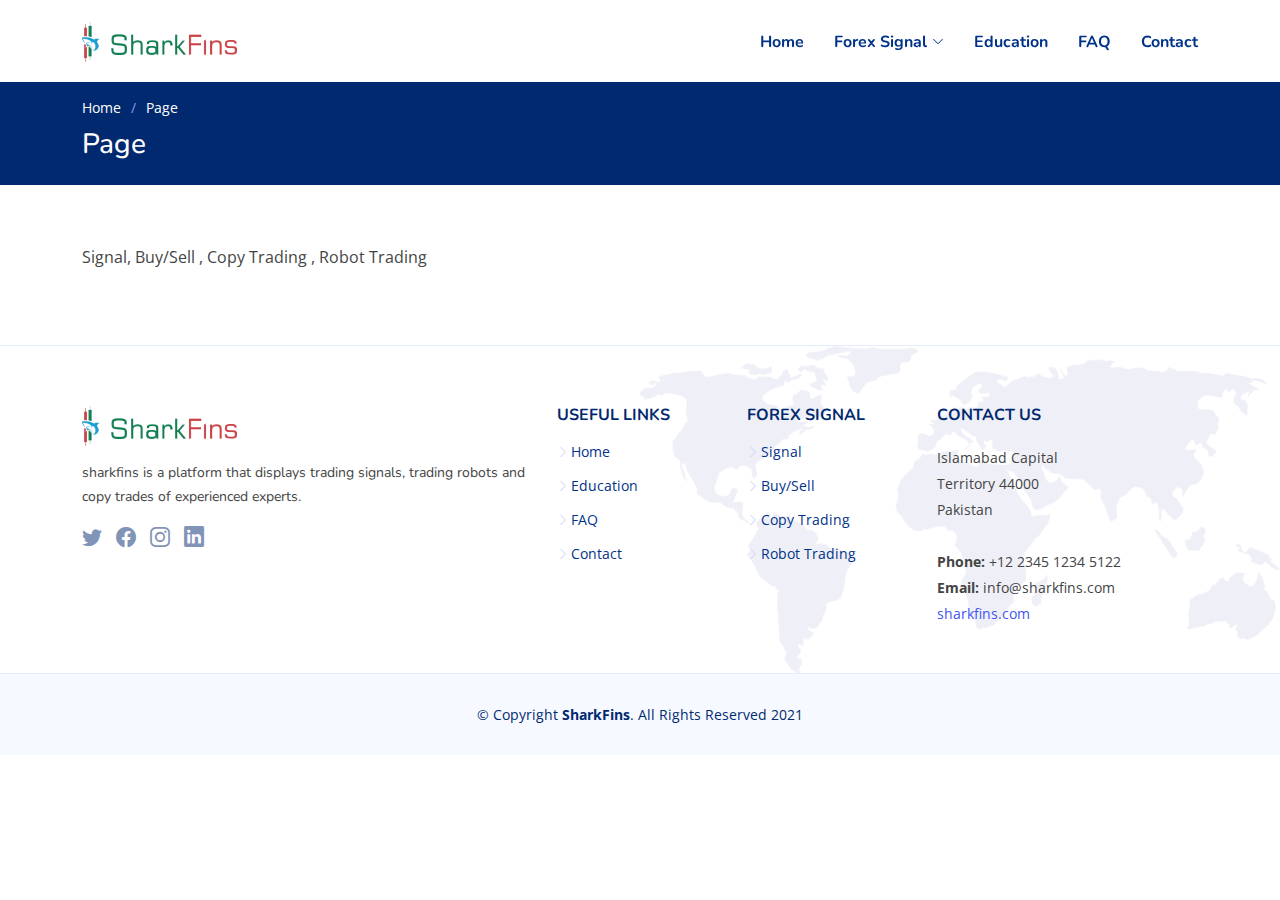
<file: kosong.html>
<!DOCTYPE html>
<html lang="en">

<head>
    <meta charset="utf-8">
    <meta content="width=device-width, initial-scale=1.0" name="viewport">

    <title>Page - SharkFins</title>
    <meta content="" name="description">
    <meta content="" name="keywords">

    <!-- Favicons -->
    <link href="assets/img/favicon.png" rel="icon">
    <link href="assets/img/apple-touch-icon.png" rel="apple-touch-icon">

    <!-- Google Fonts -->
    <link href="https://fonts.googleapis.com/css?family=Open+Sans:300,300i,400,400i,600,600i,700,700i|Nunito:300,300i,400,400i,600,600i,700,700i|Poppins:300,300i,400,400i,500,500i,600,600i,700,700i" rel="stylesheet">

    <!-- Vendor CSS Files -->
    <link href="assets/vendor/bootstrap/css/bootstrap.min.css" rel="stylesheet">
    <link href="assets/vendor/bootstrap-icons/bootstrap-icons.css" rel="stylesheet">
    <link href="assets/vendor/aos/aos.css" rel="stylesheet">
    <link href="assets/vendor/remixicon/remixicon.css" rel="stylesheet">
    <link href="assets/vendor/swiper/swiper-bundle.min.css" rel="stylesheet">
    <link href="assets/vendor/glightbox/css/glightbox.min.css" rel="stylesheet">

    <!-- Template Main CSS File -->
    <link href="assets/css/style.css" rel="stylesheet">

</head>

<body>

    <!-- ======= Header ======= -->
    <header id="header" class="header fixed-top">
        <div class="container-fluid container-xl d-flex align-items-center justify-content-between">

            <a href="index.html" class="logo d-flex align-items-center">
                <img src="assets/img/logoo.png" alt="">
            </a>

            <nav id="navbar" class="navbar">
                <ul>
                    <li><a class="nav-link scrollto " href="index.html">Home</a></li>
                    <li class="dropdown"><a href="#"><span>Forex Signal</span> <i class="bi bi-chevron-down"></i></a>
                        <ul>
                            <li><a href="kosong.html">Signal</a></li>
                            <li><a href="kosong.html">Buy/Sell</a></li>
                            <li><a href="kosong.html">Copy Trading</a></li>
                            <li><a href="kosong.html">Robot Trading</a></li>
                        </ul>
                    </li>
                    <li><a href="blog.html">Education</a></li>
                    <li><a href="faq.html">FAQ</a></li>
                    <li><a class="nav-link scrollto" href="contact.html">Contact</a></li>
                </ul>
                <i class="bi bi-list mobile-nav-toggle"></i>
            </nav>
            <!-- .navbar -->

        </div>
    </header>
    <!-- End Header -->

    <main id="main">

        <!-- ======= Breadcrumbs ======= -->
        <section class="breadcrumbs">
            <div class="container">

                <ol>
                    <li><a href="index.html">Home</a></li>
                    <li>Page</li>
                </ol>
                <h2>Page</h2>

            </div>
        </section>
        <!-- End Breadcrumbs -->

        <section class="inner-page">
            <div class="container">
                <p>
                    Signal, Buy/Sell , Copy Trading , Robot Trading
                </p>
            </div>
        </section>

    </main>
    <!-- End #main -->

    <!-- ======= Footer ======= -->
    <footer id="footer" class="footer">

        <div class="footer-top">
            <div class="container">
                <div class="row gy-4">
                    <div class="col-lg-5 col-md-12 footer-info">
                        <a href="index.html" class="logo d-flex align-items-center">
                            <img src="assets/img/logoo.png" alt="">
                        </a>
                        <p>sharkfins is a platform that displays trading signals, trading robots and copy trades of experienced experts.</p>
                        <div class="social-links mt-3">
                            <a href="#" class="twitter"><i class="bi bi-twitter"></i></a>
                            <a href="#" class="facebook"><i class="bi bi-facebook"></i></a>
                            <a href="#" class="instagram"><i class="bi bi-instagram bx bxl-instagram"></i></a>
                            <a href="#" class="linkedin"><i class="bi bi-linkedin bx bxl-linkedin"></i></a>
                        </div>
                    </div>

                    <div class="col-lg-2 col-6 footer-links">
                        <h4>Useful Links</h4>
                        <ul>
                            <li><i class="bi bi-chevron-right"></i> <a href="index.html">Home</a></li>
                            <li><i class="bi bi-chevron-right"></i> <a href="blog.html">Education</a></li>
                            <li><i class="bi bi-chevron-right"></i> <a href="faq.html">FAQ</a></li>
                            <li><i class="bi bi-chevron-right"></i> <a href="contact.html">Contact</a></li>
                        </ul>
                    </div>

                    <div class="col-lg-2 col-6 footer-links">
                        <h4>Forex Signal</h4>
                        <ul>
                            <li><i class="bi bi-chevron-right"></i> <a href="kosong.html">Signal</a></li>
                            <li><i class="bi bi-chevron-right"></i> <a href="kosong.html">Buy/Sell</a></li>
                            <li><i class="bi bi-chevron-right"></i> <a href="kosong.html">Copy Trading</a></li>
                            <li><i class="bi bi-chevron-right"></i> <a href="kosong.html">Robot Trading</a></li>
                        </ul>
                    </div>

                    <div class="col-lg-3 col-md-12 footer-contact text-center text-md-start">
                        <h4>Contact Us</h4>
                        <p>
                            Islamabad Capital <br> Territory 44000<br> Pakistan <br><br>
                            <strong>Phone:</strong> +12 2345 1234 5122<br>
                            <strong>Email:</strong> info@sharkfins.com<br>
                            <a href="index.html">sharkfins.com</a>
                        </p>

                    </div>

                </div>
            </div>
        </div>

        <div class="container">
            <div class="copyright">
                &copy; Copyright <strong><span>SharkFins</span></strong>. All Rights Reserved 2021
            </div>
        </div>
    </footer>
    <!-- End Footer -->

    <a href="#" class="back-to-top d-flex align-items-center justify-content-center"><i class="bi bi-arrow-up-short"></i></a>

    <!-- Vendor JS Files -->
    <script src="assets/vendor/bootstrap/js/bootstrap.bundle.js"></script>
    <script src="assets/vendor/aos/aos.js"></script>
    <script src="assets/vendor/php-email-form/validate.js"></script>
    <script src="assets/vendor/swiper/swiper-bundle.min.js"></script>
    <script src="assets/vendor/purecounter/purecounter.js"></script>
    <script src="assets/vendor/isotope-layout/isotope.pkgd.min.js"></script>
    <script src="assets/vendor/glightbox/js/glightbox.min.js"></script>

    <!-- Main JS File -->
    <script src="assets/js/main.js"></script>

</body>

</html>
</file>
<file: assets/css/style.css>
/*--------------------------------------------------------------
# General
--------------------------------------------------------------*/

:root {
    scroll-behavior: smooth;
}

body {
    font-family: "Open Sans", sans-serif;
    color: #444444;
}

a {
    color: #4154f1;
    text-decoration: none;
}

a:hover {
    color: #717ff5;
    text-decoration: none;
}

h1,
h2,
h3,
h4,
h5,
h6 {
    font-family: "Nunito", sans-serif;
}


/*--------------------------------------------------------------
# Sections
--------------------------------------------------------------*/

section {
    padding: 60px 0;
    overflow: hidden;
}

.section-header {
    text-align: center;
    padding-bottom: 40px;
}

.section-header h2 {
    font-size: 13px;
    letter-spacing: 1px;
    font-weight: 700;
    margin: 0;
    color: #4154f1;
    text-transform: uppercase;
}

.section-header p {
    margin: 10px 0 0 0;
    padding: 0;
    font-size: 38px;
    line-height: 42px;
    font-weight: 700;
    color: #012970;
}

@media (max-width: 768px) {
    .section-header p {
        font-size: 28px;
        line-height: 32px;
    }
}


/*--------------------------------------------------------------
# Breadcrumbs
--------------------------------------------------------------*/

.breadcrumbs {
    padding: 15px 0;
    background: #012970;
    min-height: 40px;
    margin-top: 82px;
    color: #fff;
}

@media (max-width: 992px) {
    .breadcrumbs {
        margin-top: 57px;
    }
}

.breadcrumbs h2 {
    font-size: 28px;
    font-weight: 500;
}

.breadcrumbs ol {
    display: flex;
    flex-wrap: wrap;
    list-style: none;
    padding: 0 0 10px 0;
    margin: 0;
    font-size: 14px;
}

.breadcrumbs ol a {
    color: #fff;
    transition: 0.3s;
}

.breadcrumbs ol a:hover {
    text-decoration: underline;
}

.breadcrumbs ol li+li {
    padding-left: 10px;
}

.breadcrumbs ol li+li::before {
    display: inline-block;
    padding-right: 10px;
    color: #8894f6;
    content: "/";
}


/*--------------------------------------------------------------
# Back to top button
--------------------------------------------------------------*/

.back-to-top {
    position: fixed;
    visibility: hidden;
    opacity: 0;
    right: 15px;
    bottom: 15px;
    z-index: 99999;
    background: #4154f1;
    width: 40px;
    height: 40px;
    border-radius: 4px;
    transition: all 0.4s;
}

.back-to-top i {
    font-size: 24px;
    color: #fff;
    line-height: 0;
}

.back-to-top:hover {
    background: #6776f4;
    color: #fff;
}

.back-to-top.active {
    visibility: visible;
    opacity: 1;
}


/*--------------------------------------------------------------
# Disable aos animation delay on mobile devices
--------------------------------------------------------------*/

@media screen and (max-width: 768px) {
    [data-aos-delay] {
        transition-delay: 0 !important;
    }
}


/*--------------------------------------------------------------
# Header
--------------------------------------------------------------*/

.header {
    transition: all 0.5s;
    z-index: 997;
    padding: 20px 0;
}

.header.header-scrolled {
    background: #fff;
    padding: 15px 0;
    box-shadow: 0px 2px 20px rgba(1, 41, 112, 0.1);
}

.header .logo {
    line-height: 0;
}

.header .logo img {
    max-height: 40px;
    margin-right: 6px;
}

.header .logo span {
    font-size: 30px;
    font-weight: 700;
    letter-spacing: 1px;
    color: #012970;
    font-family: "Nunito", sans-serif;
    margin-top: 3px;
}


/*--------------------------------------------------------------
# Navigation Menu
--------------------------------------------------------------*/


/**
* Desktop Navigation 
*/

.navbar {
    padding: 0;
}

.navbar ul {
    margin: 0;
    padding: 0;
    display: flex;
    list-style: none;
    align-items: center;
}

.navbar li {
    position: relative;
}

.navbar a {
    display: flex;
    align-items: center;
    justify-content: space-between;
    padding: 10px 0 10px 30px;
    font-family: "Nunito", sans-serif;
    font-size: 16px;
    font-weight: 700;
    color: #013289;
    white-space: nowrap;
    transition: 0.3s;
}

.navbar a i {
    font-size: 12px;
    line-height: 0;
    margin-left: 5px;
}

.navbar a:hover,
.navbar .active,
.navbar li:hover>a {
    color: #4154f1;
}

.navbar .getstarted {
    background: #4154f1;
    padding: 8px 20px;
    margin-left: 30px;
    border-radius: 4px;
    color: #fff;
}

.navbar .getstarted:hover {
    color: #fff;
    background: #5969f3;
}

.navbar .dropdown ul {
    display: block;
    position: absolute;
    left: 14px;
    top: calc(100% + 30px);
    margin: 0;
    padding: 10px 0;
    z-index: 99;
    opacity: 0;
    visibility: hidden;
    background: #fff;
    box-shadow: 0px 0px 30px rgba(127, 137, 161, 0.25);
    transition: 0.3s;
    border-radius: 4px;
}

.navbar .dropdown ul li {
    min-width: 200px;
}

.navbar .dropdown ul a {
    padding: 10px 20px;
    font-size: 15px;
    text-transform: none;
    font-weight: 600;
}

.navbar .dropdown ul a i {
    font-size: 12px;
}

.navbar .dropdown ul a:hover,
.navbar .dropdown ul .active:hover,
.navbar .dropdown ul li:hover>a {
    color: #4154f1;
}

.navbar .dropdown:hover>ul {
    opacity: 1;
    top: 100%;
    visibility: visible;
}

.navbar .dropdown .dropdown ul {
    top: 0;
    left: calc(100% - 30px);
    visibility: hidden;
}

.navbar .dropdown .dropdown:hover>ul {
    opacity: 1;
    top: 0;
    left: 100%;
    visibility: visible;
}

@media (max-width: 1366px) {
    .navbar .dropdown .dropdown ul {
        left: -90%;
    }
    .navbar .dropdown .dropdown:hover>ul {
        left: -100%;
    }
}


/**
* Mobile Navigation 
*/

.mobile-nav-toggle {
    color: #012970;
    font-size: 28px;
    cursor: pointer;
    display: none;
    line-height: 0;
    transition: 0.5s;
}

.mobile-nav-toggle.bi-x {
    color: #fff;
}

@media (max-width: 991px) {
    .mobile-nav-toggle {
        display: block;
    }
    .navbar ul {
        display: none;
    }
}

.navbar-mobile {
    position: fixed;
    overflow: hidden;
    top: 0;
    right: 0;
    left: 0;
    bottom: 0;
    background: rgba(1, 22, 61, 0.9);
    transition: 0.3s;
}

.navbar-mobile .mobile-nav-toggle {
    position: absolute;
    top: 15px;
    right: 15px;
}

.navbar-mobile ul {
    display: block;
    position: absolute;
    top: 55px;
    right: 15px;
    bottom: 15px;
    left: 15px;
    padding: 10px 0;
    border-radius: 10px;
    background-color: #fff;
    overflow-y: auto;
    transition: 0.3s;
}

.navbar-mobile a {
    padding: 10px 20px;
    font-size: 15px;
    color: #012970;
}

.navbar-mobile a:hover,
.navbar-mobile .active,
.navbar-mobile li:hover>a {
    color: #4154f1;
}

.navbar-mobile .getstarted {
    margin: 15px;
}

.navbar-mobile .dropdown ul {
    position: static;
    display: none;
    margin: 10px 20px;
    padding: 10px 0;
    z-index: 99;
    opacity: 1;
    visibility: visible;
    background: #fff;
    box-shadow: 0px 0px 30px rgba(127, 137, 161, 0.25);
}

.navbar-mobile .dropdown ul li {
    min-width: 200px;
}

.navbar-mobile .dropdown ul a {
    padding: 10px 20px;
}

.navbar-mobile .dropdown ul a i {
    font-size: 12px;
}

.navbar-mobile .dropdown ul a:hover,
.navbar-mobile .dropdown ul .active:hover,
.navbar-mobile .dropdown ul li:hover>a {
    color: #4154f1;
}

.navbar-mobile .dropdown>.dropdown-active {
    display: block;
}


/*--------------------------------------------------------------
# Hero Section
--------------------------------------------------------------*/

.hero {
    width: 100%;
    height: 100vh;
    background: url(../img/hero-bg.png) top center no-repeat;
    background-size: cover;
}

.hero h1 {
    margin: 0;
    font-size: 48px;
    font-weight: 700;
    color: #012970;
}

.hero h2 {
    color: #444444;
    margin: 15px 0 0 0;
    font-size: 26px;
}

.hero .btn-get-started {
    margin-top: 30px;
    line-height: 0;
    padding: 15px 40px;
    border-radius: 4px;
    transition: 0.5s;
    color: #fff;
    background: #4154f1;
    box-shadow: 0px 5px 30px rgba(65, 84, 241, 0.4);
}

.hero .btn-get-started span {
    font-family: "Nunito", sans-serif;
    font-weight: 600;
    font-size: 16px;
    letter-spacing: 1px;
}

.hero .btn-get-started i {
    margin-left: 5px;
    font-size: 18px;
    transition: 0.3s;
}

.hero .btn-get-started:hover i {
    transform: translateX(5px);
}

.hero .hero-img {
    text-align: right;
}

@media (min-width: 1024px) {
    .hero {
        background-attachment: fixed;
    }
}

@media (max-width: 991px) {
    .hero {
        height: auto;
        padding: 120px 0 60px 0;
    }
    .hero .hero-img {
        text-align: center;
        margin-top: 80px;
    }
    .hero .hero-img img {
        width: 80%;
    }
}

@media (max-width: 768px) {
    .hero {
        text-align: center;
    }
    .hero h1 {
        font-size: 32px;
    }
    .hero h2 {
        font-size: 24px;
    }
    .hero .hero-img img {
        width: 100%;
    }
}


/*--------------------------------------------------------------
# Index Page
--------------------------------------------------------------*/


/*--------------------------------------------------------------
# About
--------------------------------------------------------------*/

.about .content {
    background-color: #f6f9ff;
    padding: 40px;
}

.about h3 {
    font-size: 14px;
    font-weight: 700;
    color: #4154f1;
    text-transform: uppercase;
}

.about h2 {
    font-size: 24px;
    font-weight: 700;
    color: #012970;
}

.about p {
    margin: 15px 0 30px 0;
    line-height: 24px;
}

.about .btn-read-more {
    line-height: 0;
    padding: 15px 40px;
    border-radius: 4px;
    transition: 0.5s;
    color: #fff;
    background: #4154f1;
    box-shadow: 0px 5px 25px rgba(65, 84, 241, 0.3);
}

.about .btn-read-more span {
    font-family: "Nunito", sans-serif;
    font-weight: 600;
    font-size: 16px;
    letter-spacing: 1px;
}

.about .btn-read-more i {
    margin-left: 5px;
    font-size: 18px;
    transition: 0.3s;
}

.about .btn-read-more:hover i {
    transform: translateX(5px);
}


/*--------------------------------------------------------------
# Values
--------------------------------------------------------------*/

.values .box {
    padding: 30px;
    box-shadow: 0px 0 5px rgba(1, 41, 112, 0.08);
    text-align: center;
    transition: 0.3s;
    height: 100%;
}

.values .box img {
    padding: 30px 50px;
    transition: 0.5s;
    transform: scale(1.1);
}

.values .box h3 {
    font-size: 24px;
    color: #012970;
    font-weight: 700;
    margin-bottom: 18px;
}

.values .box:hover {
    box-shadow: 0px 0 30px rgba(1, 41, 112, 0.08);
}

.values .box:hover img {
    transform: scale(1);
}


/*--------------------------------------------------------------
# Features
--------------------------------------------------------------*/

.features .feature-box {
    padding: 24px 20px;
    box-shadow: 0px 0 30px rgba(1, 41, 112, 0.08);
    transition: 0.3s;
    height: 100%;
}

.features .feature-box h3 {
    font-size: 18px;
    color: #012970;
    font-weight: 700;
    margin: 0;
}

.features .feature-box i {
    line-height: 0;
    background: #ecf3ff;
    padding: 4px;
    margin-right: 10px;
    font-size: 24px;
    border-radius: 3px;
    transition: 0.3s;
}

.features .feature-box:hover i {
    background: #4154f1;
    color: #fff;
}

.features .feture-tabs {
    margin-top: 120px;
}

.features .feture-tabs h3 {
    color: #012970;
    font-weight: 700;
    font-size: 32px;
    margin-bottom: 10px;
}

@media (max-width: 768px) {
    .features .feture-tabs h3 {
        font-size: 28px;
    }
}

.features .feture-tabs .nav-pills {
    border-bottom: 1px solid #eee;
}

.features .feture-tabs .nav-link {
    background: none;
    text-transform: uppercase;
    font-size: 15px;
    font-weight: 600;
    color: #012970;
    padding: 12px 0;
    margin-right: 25px;
    margin-bottom: -2px;
    border-radius: 0;
}

.features .feture-tabs .nav-link.active {
    color: #4154f1;
    border-bottom: 3px solid #4154f1;
}

.features .feture-tabs .tab-content h4 {
    font-size: 18px;
    margin: 0;
    font-weight: 700;
    color: #012970;
}

.features .feture-tabs .tab-content i {
    font-size: 24px;
    line-height: 0;
    margin-right: 8px;
    color: #4154f1;
}

.features .feature-icons {
    margin-top: 120px;
}

.features .feature-icons h3 {
    color: #012970;
    font-weight: 700;
    font-size: 32px;
    margin-bottom: 20px;
    text-align: center;
}

@media (max-width: 768px) {
    .features .feature-icons h3 {
        font-size: 28px;
    }
}

.features .feature-icons .content .icon-box {
    display: flex;
}

.features .feature-icons .content .icon-box h4 {
    font-size: 20px;
    font-weight: 700;
    margin: 0 0 10px 0;
    color: #012970;
}

.features .feature-icons .content .icon-box i {
    font-size: 44px;
    line-height: 44px;
    color: #0245bc;
    margin-right: 15px;
}

.features .feature-icons .content .icon-box p {
    font-size: 15px;
    color: #848484;
}


/*--------------------------------------------------------------
# F.A.Q
--------------------------------------------------------------*/

.faq .accordion-collapse {
    border: 0;
}

.faq .accordion-button {
    padding: 15px 15px 20px 0;
    font-weight: 600;
    border: 0;
    font-size: 18px;
    color: #444444;
    text-align: left;
}

.faq .accordion-button:focus {
    box-shadow: none;
}

.faq .accordion-button:not(.collapsed) {
    background: none;
    color: #4154f1;
    border-bottom: 0;
}

.faq .accordion-body {
    padding: 0 0 25px 0;
    border: 0;
}


/*--------------------------------------------------------------
# Testimonials
--------------------------------------------------------------*/

.testimonials .testimonial-item {
    box-sizing: content-box;
    padding: 30px;
    margin: 40px 30px;
    box-shadow: 0px 0 20px rgba(1, 41, 112, 0.1);
    background: #fff;
    min-height: 320px;
    display: flex;
    flex-direction: column;
    text-align: center;
    transition: 0.3s;
}

.testimonials .testimonial-item .stars {
    margin-bottom: 15px;
}

.testimonials .testimonial-item .stars i {
    color: #ffc107;
    margin: 0 1px;
}

.testimonials .testimonial-item .testimonial-img {
    width: 90px;
    border-radius: 50%;
    border: 4px solid #fff;
    margin: 0 auto;
}

.testimonials .testimonial-item h3 {
    font-size: 18px;
    font-weight: bold;
    margin: 10px 0 5px 0;
    color: #111;
}

.testimonials .testimonial-item h4 {
    font-size: 14px;
    color: #999;
    margin: 0;
}

.testimonials .testimonial-item p {
    font-style: italic;
    margin: 0 auto 15px auto;
}

.testimonials .swiper-pagination {
    margin-top: 20px;
    position: relative;
}

.testimonials .swiper-pagination .swiper-pagination-bullet {
    width: 12px;
    height: 12px;
    background-color: #fff;
    opacity: 1;
    border: 1px solid #4154f1;
}

.testimonials .swiper-pagination .swiper-pagination-bullet-active {
    background-color: #4154f1;
}

.testimonials .swiper-slide {
    opacity: .3;
}

@media (max-width: 1199px) {
    .testimonials .swiper-slide-active {
        opacity: 1;
    }
    .testimonials .swiper-pagination {
        margin-top: 0;
    }
}

@media (min-width: 1200px) {
    .testimonials .swiper-slide-next {
        opacity: 1;
        transform: scale(1.12);
    }
}


/*--------------------------------------------------------------
# Recent Blog Posts
--------------------------------------------------------------*/

.recent-blog-posts .post-box {
    box-shadow: 0px 0 30px rgba(1, 41, 112, 0.08);
    transition: 0.3s;
    height: 100%;
    overflow: hidden;
    padding: 30px;
    border-radius: 8px;
    position: relative;
    display: flex;
    flex-direction: column;
}

.recent-blog-posts .post-box .post-img {
    overflow: hidden;
    margin: -30px -30px 15px -30px;
    position: relative;
}

.recent-blog-posts .post-box .post-img img {
    transition: 0.5s;
}

.recent-blog-posts .post-box .post-date {
    font-size: 16px;
    font-weight: 600;
    color: rgba(1, 41, 112, 0.6);
    display: block;
    margin-bottom: 10px;
}

.recent-blog-posts .post-box .post-title {
    font-size: 24px;
    color: #012970;
    font-weight: 700;
    margin-bottom: 18px;
    position: relative;
    transition: 0.3s;
}

.recent-blog-posts .post-box .readmore {
    display: flex;
    align-items: center;
    font-weight: 600;
    line-height: 1;
    transition: 0.3s;
}

.recent-blog-posts .post-box .readmore i {
    line-height: 0;
    margin-left: 4px;
    font-size: 18px;
}

.recent-blog-posts .post-box:hover .post-title {
    color: #4154f1;
}

.recent-blog-posts .post-box:hover .post-img img {
    transform: rotate(6deg) scale(1.2);
}


/*--------------------------------------------------------------
# Contact
--------------------------------------------------------------*/

.contact .info-box {
    color: #444444;
    background: #fafbff;
    padding: 30px;
}

.contact .info-box i {
    font-size: 38px;
    line-height: 0;
    color: #4154f1;
}

.contact .info-box h3 {
    font-size: 20px;
    color: #012970;
    font-weight: 700;
    margin: 20px 0 10px 0;
}

.contact .info-box p {
    padding: 0;
    line-height: 24px;
    font-size: 14px;
    margin-bottom: 0;
}

.contact .php-email-form {
    background: #fafbff;
    padding: 30px;
    height: 100%;
}

.contact .php-email-form .error-message {
    display: none;
    color: #fff;
    background: #ed3c0d;
    text-align: left;
    padding: 15px;
    margin-bottom: 24px;
    font-weight: 600;
}

.contact .php-email-form .sent-message {
    display: none;
    color: #fff;
    background: #18d26e;
    text-align: center;
    padding: 15px;
    margin-bottom: 24px;
    font-weight: 600;
}

.contact .php-email-form .loading {
    display: none;
    background: #fff;
    text-align: center;
    padding: 15px;
    margin-bottom: 24px;
}

.contact .php-email-form .loading:before {
    content: "";
    display: inline-block;
    border-radius: 50%;
    width: 24px;
    height: 24px;
    margin: 0 10px -6px 0;
    border: 3px solid #18d26e;
    border-top-color: #eee;
    -webkit-animation: animate-loading 1s linear infinite;
    animation: animate-loading 1s linear infinite;
}

.contact .php-email-form input,
.contact .php-email-form textarea {
    border-radius: 0;
    box-shadow: none;
    font-size: 14px;
    border-radius: 0;
}

.contact .php-email-form input:focus,
.contact .php-email-form textarea:focus {
    border-color: #4154f1;
}

.contact .php-email-form input {
    padding: 10px 15px;
}

.contact .php-email-form textarea {
    padding: 12px 15px;
}

.contact .php-email-form button[type="submit"] {
    background: #4154f1;
    border: 0;
    padding: 10px 30px;
    color: #fff;
    transition: 0.4s;
    border-radius: 4px;
}

.contact .php-email-form button[type="submit"]:hover {
    background: #5969f3;
}

@-webkit-keyframes animate-loading {
    0% {
        transform: rotate(0deg);
    }
    100% {
        transform: rotate(360deg);
    }
}

@keyframes animate-loading {
    0% {
        transform: rotate(0deg);
    }
    100% {
        transform: rotate(360deg);
    }
}


/*--------------------------------------------------------------
# Blog
--------------------------------------------------------------*/

.blog {
    padding: 40px 0 20px 0;
}

.blog .entry {
    padding: 30px;
    margin-bottom: 60px;
    box-shadow: 0 4px 16px rgba(0, 0, 0, 0.1);
}

.blog .entry .entry-img {
    max-height: 440px;
    margin: -30px -30px 20px -30px;
    overflow: hidden;
}

.blog .entry .entry-title {
    font-size: 28px;
    font-weight: bold;
    padding: 0;
    margin: 0 0 20px 0;
}

.blog .entry .entry-title a {
    color: #012970;
    transition: 0.3s;
}

.blog .entry .entry-title a:hover {
    color: #4154f1;
}

.blog .entry .entry-meta {
    margin-bottom: 15px;
    color: #4084fd;
}

.blog .entry .entry-meta ul {
    display: flex;
    flex-wrap: wrap;
    list-style: none;
    align-items: center;
    padding: 0;
    margin: 0;
}

.blog .entry .entry-meta ul li+li {
    padding-left: 20px;
}

.blog .entry .entry-meta i {
    font-size: 16px;
    margin-right: 8px;
    line-height: 0;
}

.blog .entry .entry-meta a {
    color: #777777;
    font-size: 14px;
    display: inline-block;
    line-height: 1;
}

.blog .entry .entry-content p {
    line-height: 24px;
}

.blog .entry .entry-content .read-more {
    -moz-text-align-last: right;
    text-align-last: right;
}

.blog .entry .entry-content .read-more a {
    display: inline-block;
    background: #4154f1;
    color: #fff;
    padding: 6px 20px;
    transition: 0.3s;
    font-size: 14px;
    border-radius: 4px;
}

.blog .entry .entry-content .read-more a:hover {
    background: #5969f3;
}

.blog .entry .entry-content h3 {
    font-size: 22px;
    margin-top: 30px;
    font-weight: bold;
}

.blog .entry .entry-content blockquote {
    overflow: hidden;
    background-color: #fafafa;
    padding: 60px;
    position: relative;
    text-align: center;
    margin: 20px 0;
}

.blog .entry .entry-content blockquote p {
    color: #444444;
    line-height: 1.6;
    margin-bottom: 0;
    font-style: italic;
    font-weight: 500;
    font-size: 22px;
}

.blog .entry .entry-content blockquote::after {
    content: '';
    position: absolute;
    left: 0;
    top: 0;
    bottom: 0;
    width: 3px;
    background-color: #012970;
    margin-top: 20px;
    margin-bottom: 20px;
}

.blog .entry .entry-footer {
    padding-top: 10px;
    border-top: 1px solid #e6e6e6;
}

.blog .entry .entry-footer i {
    color: #0d64fd;
    display: inline;
}

.blog .entry .entry-footer a {
    color: #013289;
    transition: 0.3s;
}

.blog .entry .entry-footer a:hover {
    color: #4154f1;
}

.blog .entry .entry-footer .cats {
    list-style: none;
    display: inline;
    padding: 0 20px 0 0;
    font-size: 14px;
}

.blog .entry .entry-footer .cats li {
    display: inline-block;
}

.blog .entry .entry-footer .tags {
    list-style: none;
    display: inline;
    padding: 0;
    font-size: 14px;
}

.blog .entry .entry-footer .tags li {
    display: inline-block;
}

.blog .entry .entry-footer .tags li+li::before {
    padding-right: 6px;
    color: #6c757d;
    content: ",";
}

.blog .entry .entry-footer .share {
    font-size: 16px;
}

.blog .entry .entry-footer .share i {
    padding-left: 5px;
}

.blog .entry-single {
    margin-bottom: 30px;
}

.blog .blog-author {
    padding: 20px;
    margin-bottom: 30px;
    box-shadow: 0 4px 16px rgba(0, 0, 0, 0.1);
}

.blog .blog-author img {
    width: 120px;
    margin-right: 20px;
}

.blog .blog-author h4 {
    font-weight: 600;
    font-size: 22px;
    margin-bottom: 0px;
    padding: 0;
    color: #012970;
}

.blog .blog-author .social-links {
    margin: 0 10px 10px 0;
}

.blog .blog-author .social-links a {
    color: rgba(1, 41, 112, 0.5);
    margin-right: 5px;
}

.blog .blog-author p {
    font-style: italic;
    color: #b7b7b7;
}

.blog .blog-comments {
    margin-bottom: 30px;
}

.blog .blog-comments .comments-count {
    font-weight: bold;
}

.blog .blog-comments .comment {
    margin-top: 30px;
    position: relative;
}

.blog .blog-comments .comment .comment-img {
    margin-right: 14px;
}

.blog .blog-comments .comment .comment-img img {
    width: 60px;
}

.blog .blog-comments .comment h5 {
    font-size: 16px;
    margin-bottom: 2px;
}

.blog .blog-comments .comment h5 a {
    font-weight: bold;
    color: #444444;
    transition: 0.3s;
}

.blog .blog-comments .comment h5 a:hover {
    color: #4154f1;
}

.blog .blog-comments .comment h5 .reply {
    padding-left: 10px;
    color: #012970;
}

.blog .blog-comments .comment h5 .reply i {
    font-size: 20px;
}

.blog .blog-comments .comment time {
    display: block;
    font-size: 14px;
    color: #013ca3;
    margin-bottom: 5px;
}

.blog .blog-comments .comment.comment-reply {
    padding-left: 40px;
}

.blog .blog-comments .reply-form {
    margin-top: 30px;
    padding: 30px;
    box-shadow: 0 4px 16px rgba(0, 0, 0, 0.1);
}

.blog .blog-comments .reply-form h4 {
    font-weight: bold;
    font-size: 22px;
}

.blog .blog-comments .reply-form p {
    font-size: 14px;
}

.blog .blog-comments .reply-form input {
    border-radius: 4px;
    padding: 10px 10px;
    font-size: 14px;
}

.blog .blog-comments .reply-form input:focus {
    box-shadow: none;
    border-color: #a0aaf8;
}

.blog .blog-comments .reply-form textarea {
    border-radius: 4px;
    padding: 10px 10px;
    font-size: 14px;
}

.blog .blog-comments .reply-form textarea:focus {
    box-shadow: none;
    border-color: #a0aaf8;
}

.blog .blog-comments .reply-form .form-group {
    margin-bottom: 25px;
}

.blog .blog-comments .reply-form .btn-primary {
    border-radius: 4px;
    padding: 10px 20px;
    border: 0;
    background-color: #012970;
}

.blog .blog-comments .reply-form .btn-primary:hover {
    background-color: #013289;
}

.blog .blog-pagination {
    color: #024ed5;
}

.blog .blog-pagination ul {
    display: flex;
    padding: 0;
    margin: 0;
    list-style: none;
}

.blog .blog-pagination li {
    margin: 0 5px;
    transition: 0.3s;
}

.blog .blog-pagination li a {
    color: #012970;
    padding: 7px 16px;
    display: flex;
    align-items: center;
    justify-content: center;
}

.blog .blog-pagination li.active,
.blog .blog-pagination li:hover {
    background: #4154f1;
}

.blog .blog-pagination li.active a,
.blog .blog-pagination li:hover a {
    color: #fff;
}

.blog .sidebar {
    padding: 30px;
    margin: 0 0 60px 20px;
    box-shadow: 0 4px 16px rgba(0, 0, 0, 0.1);
}

.blog .sidebar .sidebar-title {
    font-size: 20px;
    font-weight: 700;
    padding: 0 0 0 0;
    margin: 0 0 15px 0;
    color: #012970;
    position: relative;
}

.blog .sidebar .sidebar-item {
    margin-bottom: 30px;
}

.blog .sidebar .search-form form {
    background: #fff;
    border: 1px solid #ddd;
    padding: 3px 10px;
    position: relative;
}

.blog .sidebar .search-form form input[type="text"] {
    border: 0;
    padding: 4px;
    border-radius: 4px;
    width: calc(100% - 40px);
}

.blog .sidebar .search-form form button {
    position: absolute;
    top: 0;
    right: 0;
    bottom: 0;
    border: 0;
    background: none;
    font-size: 16px;
    padding: 0 15px;
    margin: -1px;
    background: #4154f1;
    color: #fff;
    transition: 0.3s;
    border-radius: 0 4px 4px 0;
    line-height: 0;
}

.blog .sidebar .search-form form button i {
    line-height: 0;
}

.blog .sidebar .search-form form button:hover {
    background: #5465f2;
}

.blog .sidebar .categories ul {
    list-style: none;
    padding: 0;
}

.blog .sidebar .categories ul li+li {
    padding-top: 10px;
}

.blog .sidebar .categories ul a {
    color: #012970;
    transition: 0.3s;
}

.blog .sidebar .categories ul a:hover {
    color: #4154f1;
}

.blog .sidebar .categories ul a span {
    padding-left: 5px;
    color: #aaaaaa;
    font-size: 14px;
}

.blog .sidebar .recent-posts .post-item+.post-item {
    margin-top: 15px;
}

.blog .sidebar .recent-posts img {
    width: 80px;
    float: left;
}

.blog .sidebar .recent-posts h4 {
    font-size: 15px;
    margin-left: 95px;
    font-weight: bold;
}

.blog .sidebar .recent-posts h4 a {
    color: #012970;
    transition: 0.3s;
}

.blog .sidebar .recent-posts h4 a:hover {
    color: #4154f1;
}

.blog .sidebar .recent-posts time {
    display: block;
    margin-left: 95px;
    font-style: italic;
    font-size: 14px;
    color: #aaaaaa;
}

.blog .sidebar .tags {
    margin-bottom: -10px;
}

.blog .sidebar .tags ul {
    list-style: none;
    padding: 0;
}

.blog .sidebar .tags ul li {
    display: inline-block;
}

.blog .sidebar .tags ul a {
    color: #0257ee;
    font-size: 14px;
    padding: 6px 14px;
    margin: 0 6px 8px 0;
    border: 1px solid #d7e6ff;
    display: inline-block;
    transition: 0.3s;
}

.blog .sidebar .tags ul a:hover {
    color: #fff;
    border: 1px solid #4154f1;
    background: #4154f1;
}

.blog .sidebar .tags ul a span {
    padding-left: 5px;
    color: #a5c5fe;
    font-size: 14px;
}


/*--------------------------------------------------------------
# Footer
--------------------------------------------------------------*/

.footer {
    background: #f6f9ff;
    padding: 0 0 30px 0;
    font-size: 14px;
}

.footer .footer-newsletter {
    padding: 50px 0;
    background: #f6f9ff;
    border-top: 1px solid #e1ecff;
}

.footer .footer-newsletter h4 {
    font-size: 24px;
    margin: 0 0 10px 0;
    padding: 0;
    line-height: 1;
    font-weight: 700;
    color: #012970;
}

.footer .footer-newsletter form {
    margin-top: 20px;
    background: #fff;
    padding: 6px 10px;
    position: relative;
    border-radius: 4px;
    border: 1px solid #e1ecff;
}

.footer .footer-newsletter form input[type="email"] {
    border: 0;
    padding: 8px;
    width: calc(100% - 140px);
}

.footer .footer-newsletter form input[type="submit"] {
    position: absolute;
    top: 0;
    right: 0;
    bottom: 0;
    border: 0;
    background: none;
    font-size: 16px;
    padding: 0 30px;
    margin: 3px;
    background: #4154f1;
    color: #fff;
    transition: 0.3s;
    border-radius: 4px;
}

.footer .footer-newsletter form input[type="submit"]:hover {
    background: #5969f3;
}

.footer .footer-top {
    background: white url(../img/footer-bg.png) no-repeat right top;
    background-size: contain;
    border-top: 1px solid #e1ecff;
    border-bottom: 1px solid #e1ecff;
    padding: 60px 0 30px 0;
}

@media (max-width: 992px) {
    .footer .footer-top {
        background-position: center bottom;
    }
}

.footer .footer-top .footer-info {
    margin-bottom: 30px;
}

.footer .footer-top .footer-info .logo {
    line-height: 0;
    margin-bottom: 15px;
}

.footer .footer-top .footer-info .logo img {
    max-height: 40px;
    margin-right: 6px;
}

.footer .footer-top .footer-info .logo span {
    font-size: 30px;
    font-weight: 700;
    letter-spacing: 1px;
    color: #012970;
    font-family: "Nunito", sans-serif;
    margin-top: 3px;
}

.footer .footer-top .footer-info p {
    font-size: 14px;
    line-height: 24px;
    margin-bottom: 0;
    font-family: "Nunito", sans-serif;
}

.footer .footer-top .social-links a {
    font-size: 20px;
    display: inline-block;
    color: rgba(1, 41, 112, 0.5);
    line-height: 0;
    margin-right: 10px;
    transition: 0.3s;
}

.footer .footer-top .social-links a:hover {
    color: #012970;
}

.footer .footer-top h4 {
    font-size: 16px;
    font-weight: bold;
    color: #012970;
    text-transform: uppercase;
    position: relative;
    padding-bottom: 12px;
}

.footer .footer-top .footer-links {
    margin-bottom: 30px;
}

.footer .footer-top .footer-links ul {
    list-style: none;
    padding: 0;
    margin: 0;
}

.footer .footer-top .footer-links ul i {
    padding-right: 2px;
    color: #d0d4fc;
    font-size: 12px;
    line-height: 0;
}

.footer .footer-top .footer-links ul li {
    padding: 10px 0;
    display: flex;
    align-items: center;
}

.footer .footer-top .footer-links ul li:first-child {
    padding-top: 0;
}

.footer .footer-top .footer-links ul a {
    color: #013289;
    transition: 0.3s;
    display: inline-block;
    line-height: 1;
}

.footer .footer-top .footer-links ul a:hover {
    color: #4154f1;
}

.footer .footer-top .footer-contact p {
    line-height: 26px;
}

.footer .copyright {
    text-align: center;
    padding-top: 30px;
    color: #012970;
}

.footer .credits {
    padding-top: 10px;
    text-align: center;
    font-size: 13px;
    color: #012970;
}
</file>
